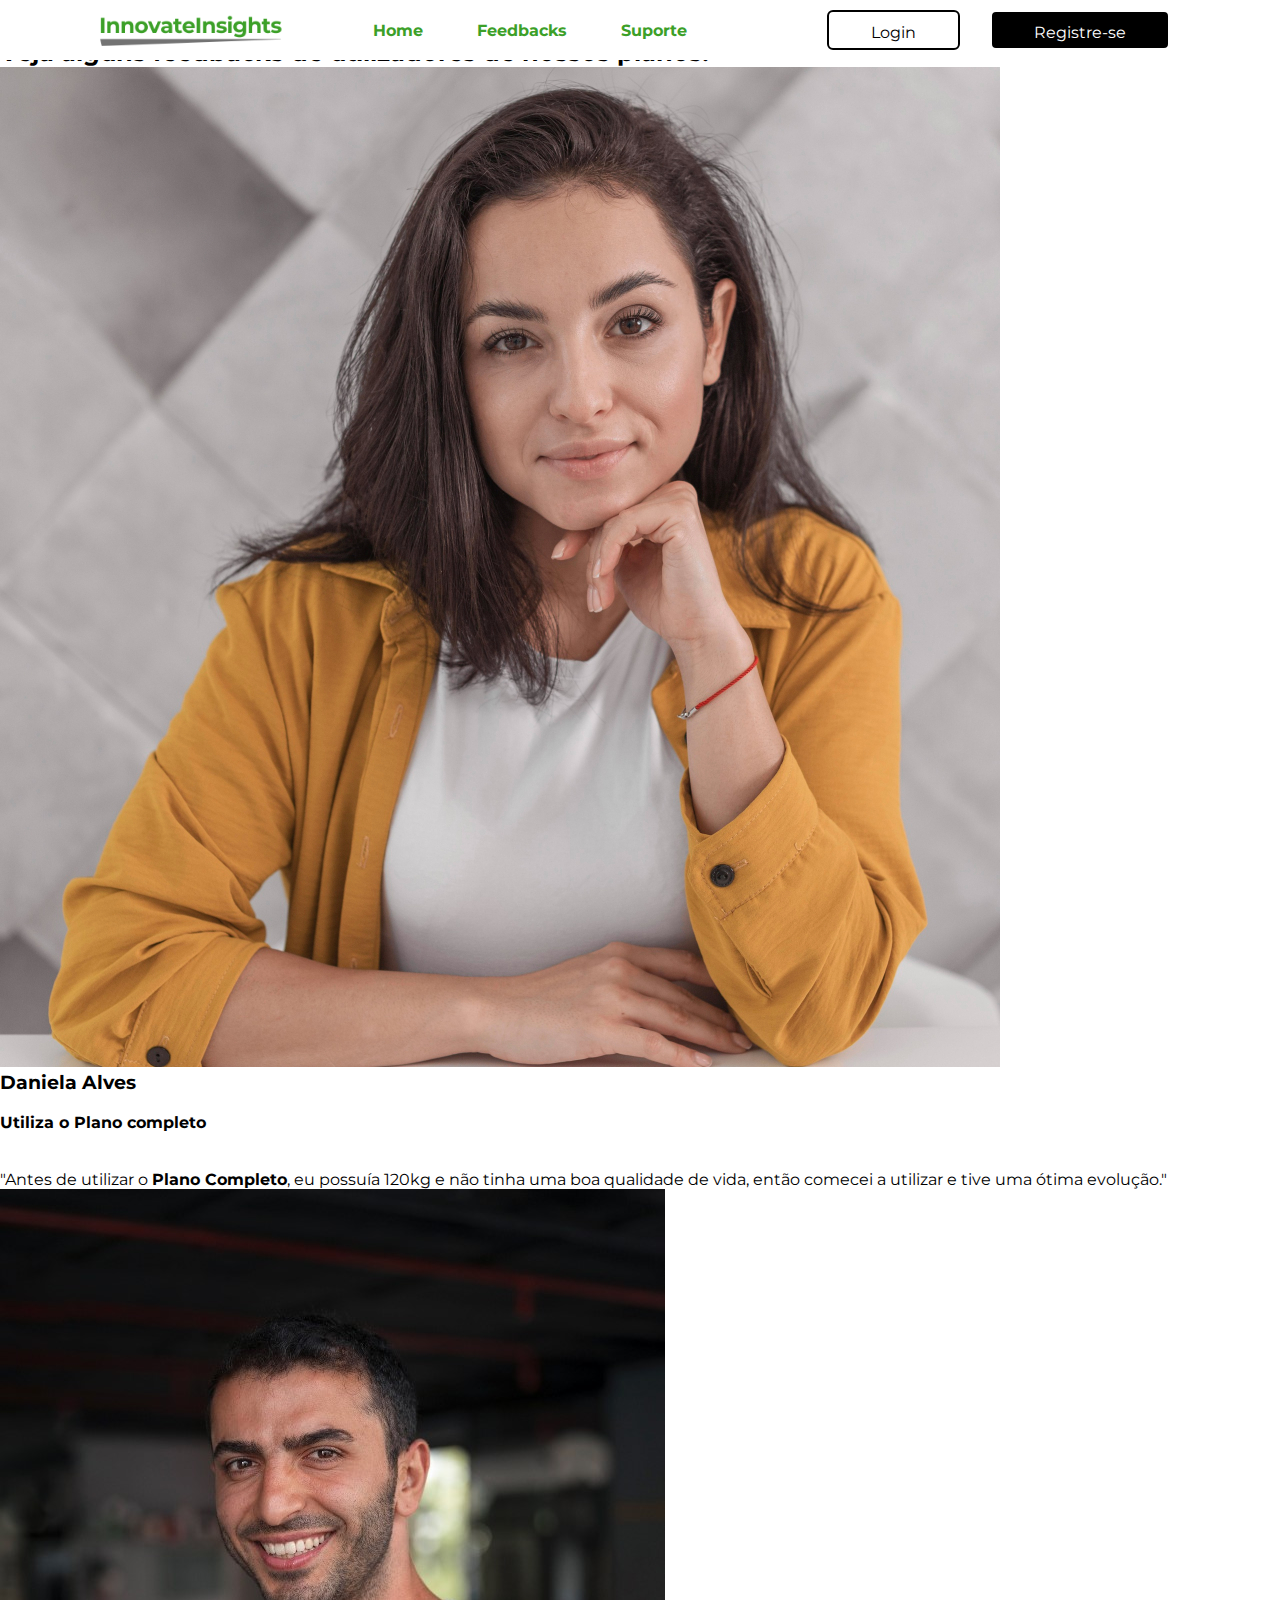
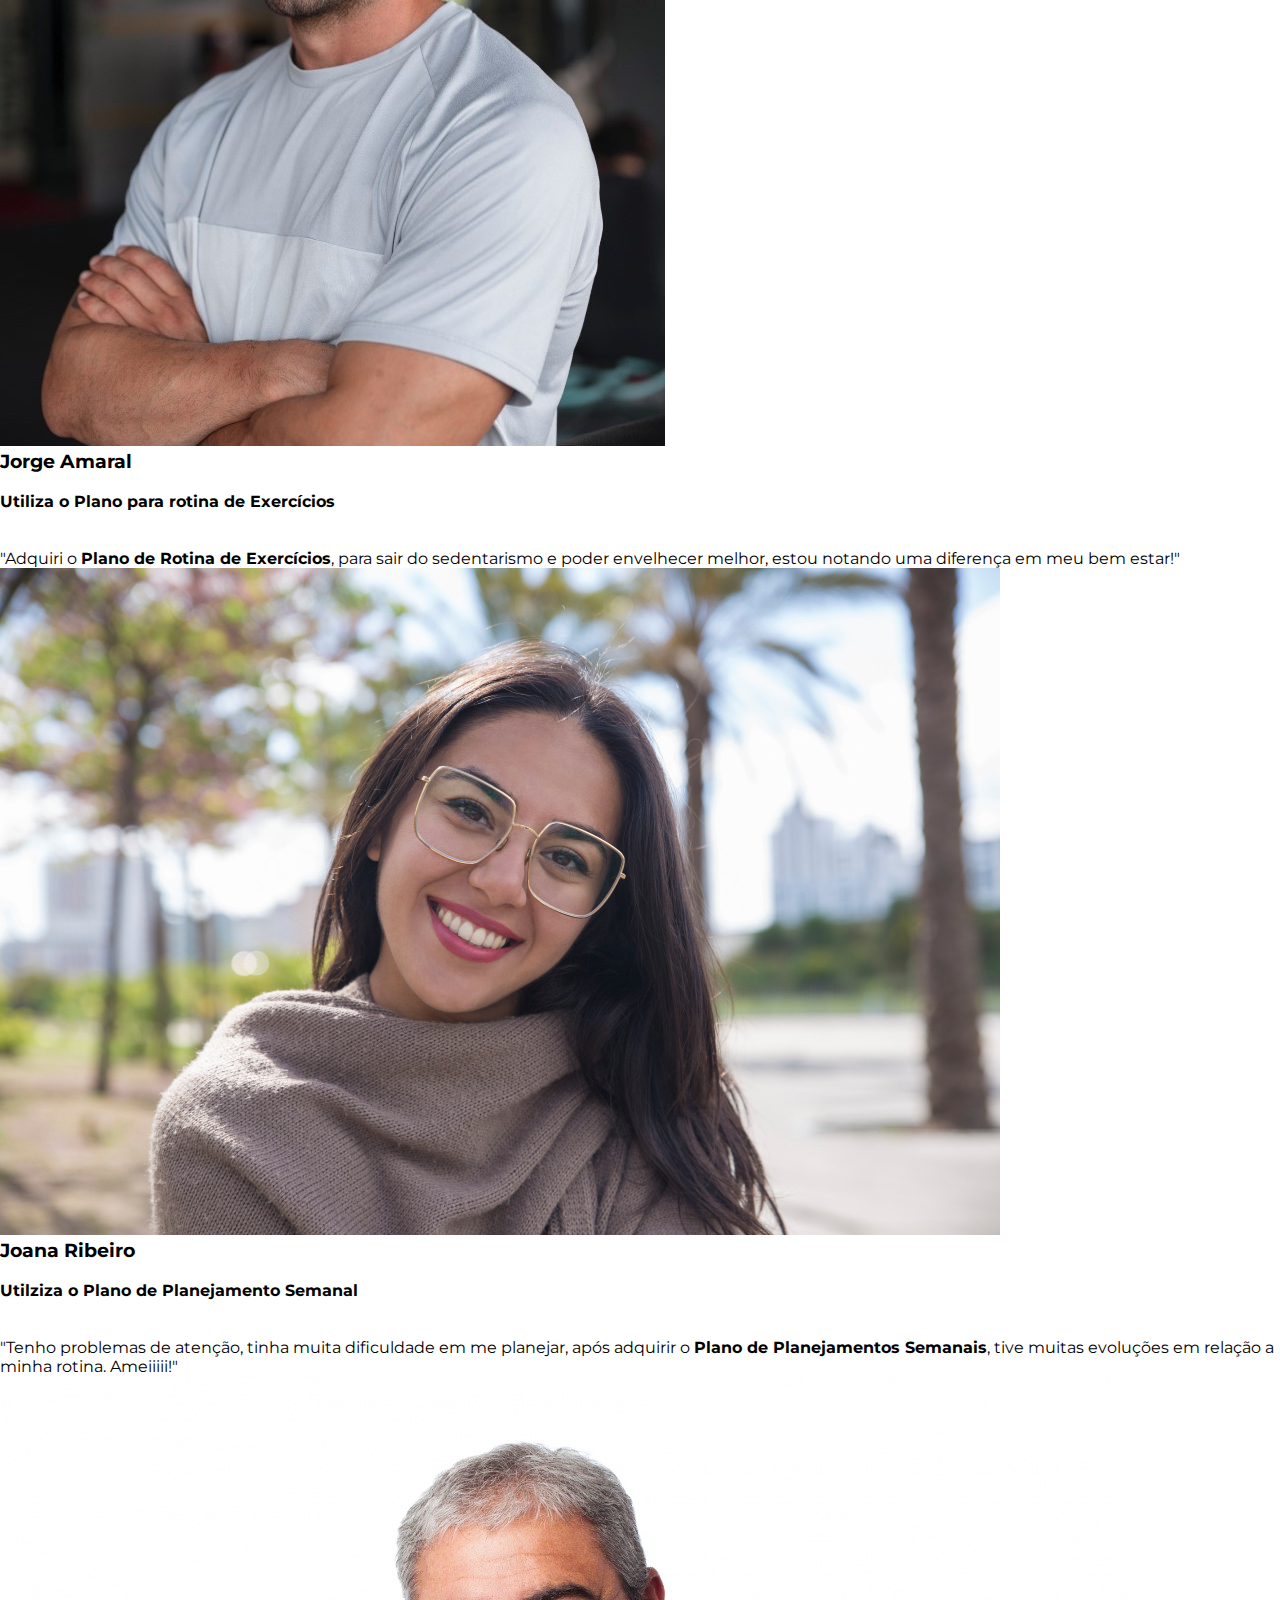
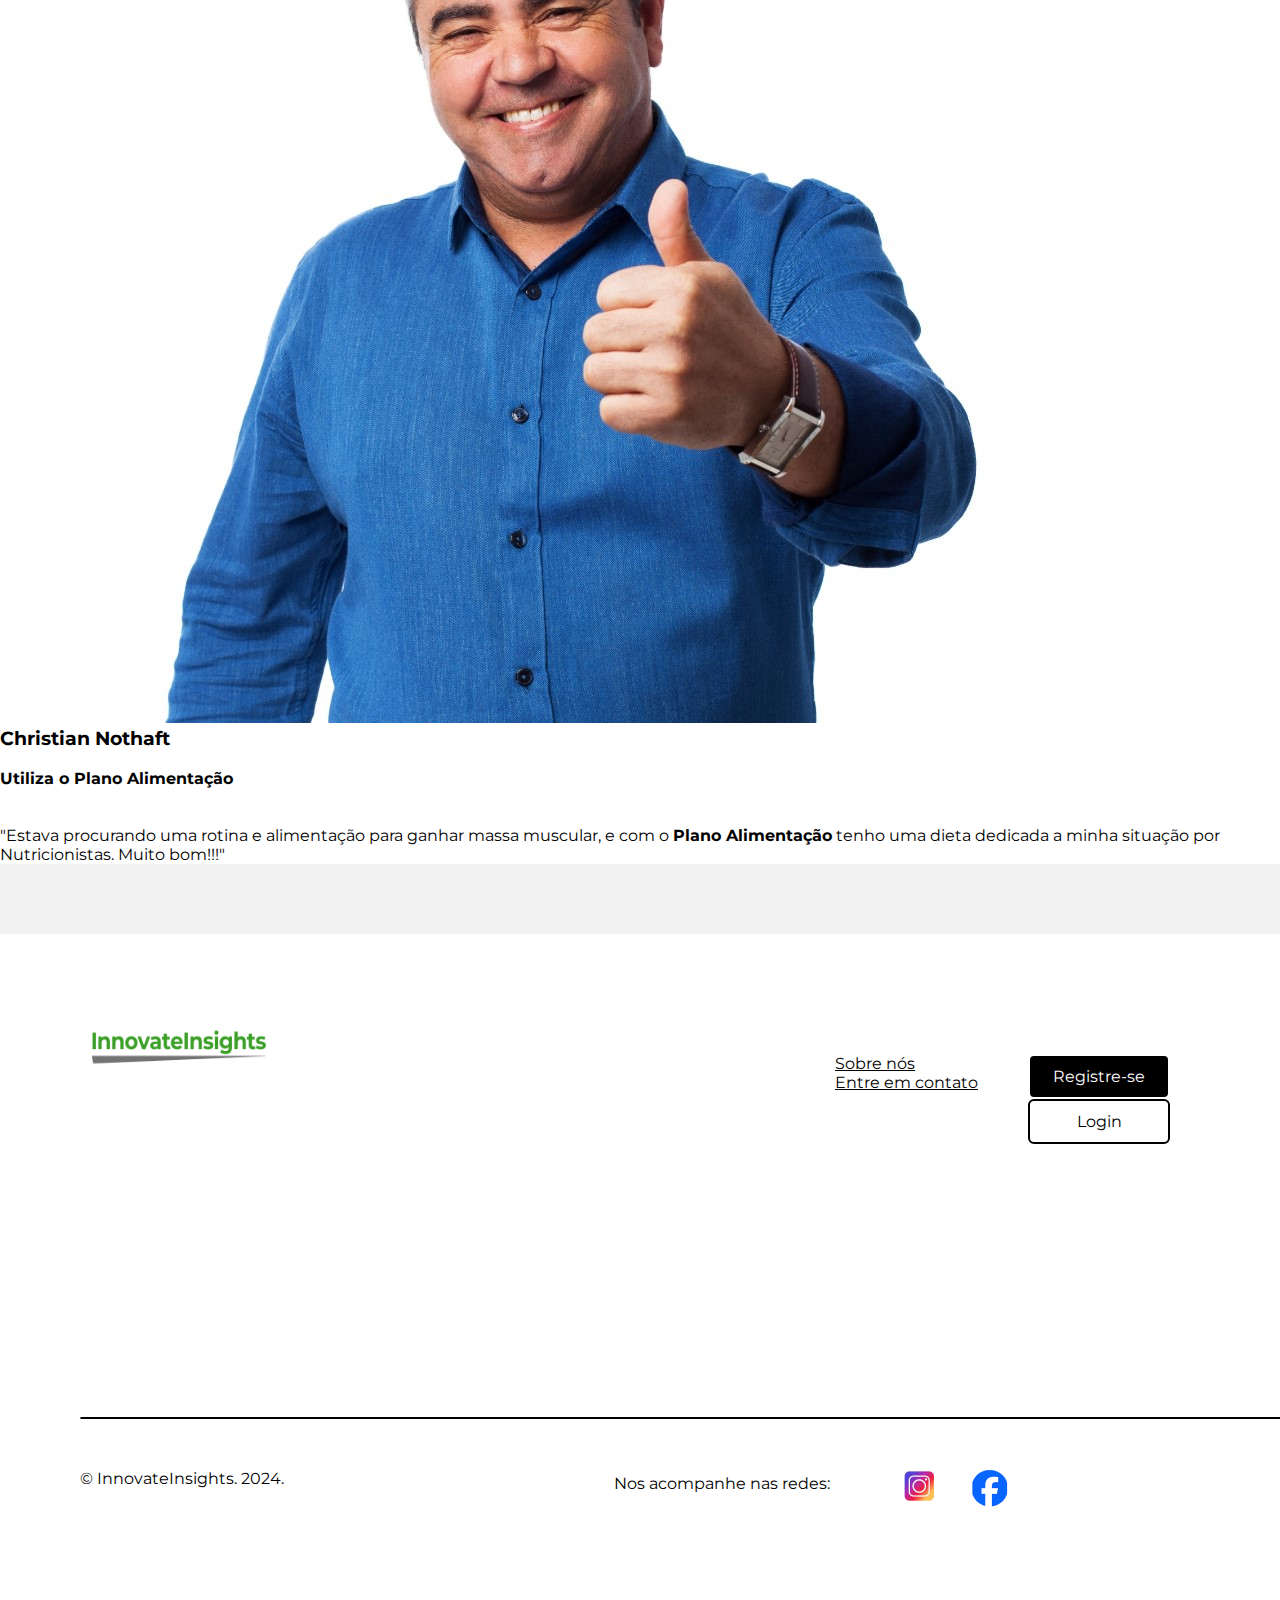
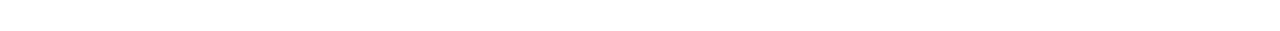
<file: feedbacks/index.html>
<!DOCTYPE html>
<html lang="pt-br">

<body>

  <head>
    <meta charset="UTF-8">
    <title>Innovate Insights</title>
    <link rel="stylesheet" href="../style.css">
    <link rel="preconnect" href="https://fonts.googleapis.com">
    <link rel="preconnect" href="https://fonts.gstatic.com" crossorigin>
    <link href="https://fonts.googleapis.com/css2?family=Montserrat:ital,wght@0,100..900;1,100..900&display=swap"
      rel="stylesheet">
  </head>
  <header id="frame">
    <div class="pre_login">
      <a href="../index.html">
        <img src="../imgs/logoverde.png" class="h_img" />
      </a>
      <div class="bts">
        <a href="../login/index.html" class="btnLogin">Login</a>
        <a href="../signup/index.html" class="btnRegister">Registre-se</a>
      </div>
      <div class="naveg">
        <a class="btns" href="../index.html">Home</a>
        <a class="btns" href="../feedbacks/index.html">Feedbacks</a>
        <a class="btns" href="../suporte/index.html">Suporte</a>
      </div>
    </div>
  </header>

  <main>
    <div id="feedbacksall"><br>
      <br>
      <h2 id="feedbacksTitle">
        Veja alguns feedbacks de utilizadores de nossos planos!
      </h2>

    <div id ="feedbacksBoxes">
      <div id="feebacksbox1" class="feedbackBox">
        <img src="../imgs/daniela.jpg" id="fbbox1img">
        <h3>
          Daniela Alves
        </h3>
        <br>
        <h4>
          Utiliza o Plano completo
        </h4>
        <br>
        <br>
        <p>
          "Antes de utilizar o <b id="btxtplanos">Plano Completo</b>, eu possuía 120kg e não tinha uma boa qualidade de vida, então comecei a
          utilizar e tive uma ótima evolução."
        </p>
      </div>


      <div id="feebacksbox2" class="feedbackBox">
        <img src="../imgs/jorge.jpg" id="fbbox2img">
        <br><h3>
          Jorge Amaral
        </h3>
        <br>
        <h4>Utiliza o Plano para rotina de Exercícios </h4>
        <br>
        <br>
        <p>
          "Adquiri o <b id="btxtplanos">Plano de Rotina de Exercícios</b>, para sair do sedentarismo e
            poder envelhecer melhor, estou notando uma diferença em meu bem estar!"
        </p>
      </div>


      <div id="feebacksbox3" class="feedbackBox">
        <img src="../imgs/joana.jpg" id="fbbox3img">
        <h3>
          Joana Ribeiro
        </h3>
        <br>
        <h4>Utilziza o Plano de Planejamento Semanal</h4>
        <br>
        <br>
        <p>
          "Tenho problemas de atenção, tinha muita dificuldade em me planejar, após adquirir o
          <b id="btxtplanos">Plano de Planejamentos Semanais</b>, tive muitas evoluções em relação a minha rotina. Ameiiiii!"
        </p>
      </div>


      <div id="feebacksbox4" class="feedbackBox">
        <img src="../imgs/christian.jpg" id="fbbox4img">
        <h3>
          Christian Nothaft
        </h3>
        <br>
        <h4>Utiliza o Plano Alimentação</h4>
        <br>
        <br>
        <p>
          "Estava procurando uma rotina e alimentação para ganhar massa muscular, e com o <b id="btxtplanos">Plano Alimentação</b> tenho uma dieta dedicada a minha situação por Nutricionistas. Muito bom!!!"
        </p>
      </div>
    </div>

    </div>
  </main>
  </body>
  <footer>
    <div class="cinza">
      <article></article>
    </div>
    <div id="borda2">
      <img src="../imgs/logoverde.png" class="imgFooter" />
      <div class="btnsRight">
        <a href="../signup/index.html" class="btnRegister1">Registre-se</a>
        <a href="../login/index.html" class="btnLogin1">Login</a>
      </div>
      <div class="rightCont">
        <a href="https://sites.google.com/view/innovateinsights/página-inicial" id="linksobrenos">
          Sobre nós
        </a>
        <a id="linkcontato" href="https://wa.me/+5581997016999">Entre em contato</a>
      </div>
      <div class="border"></div>
      <div class="redes">
        <a href=""><img src="../imgs/ig.png" id="ig" /></a>
        <a href=""><img src="../imgs/fb.png" id="fb" /></a>
      </div>
      <div class="txtRedes">
        <p>Nos acompanhe nas redes:</p>
      </div>
      <p class="copi">&copy; InnovateInsights. 2024.</p>
    </div>
  </footer>
</html>
</file>
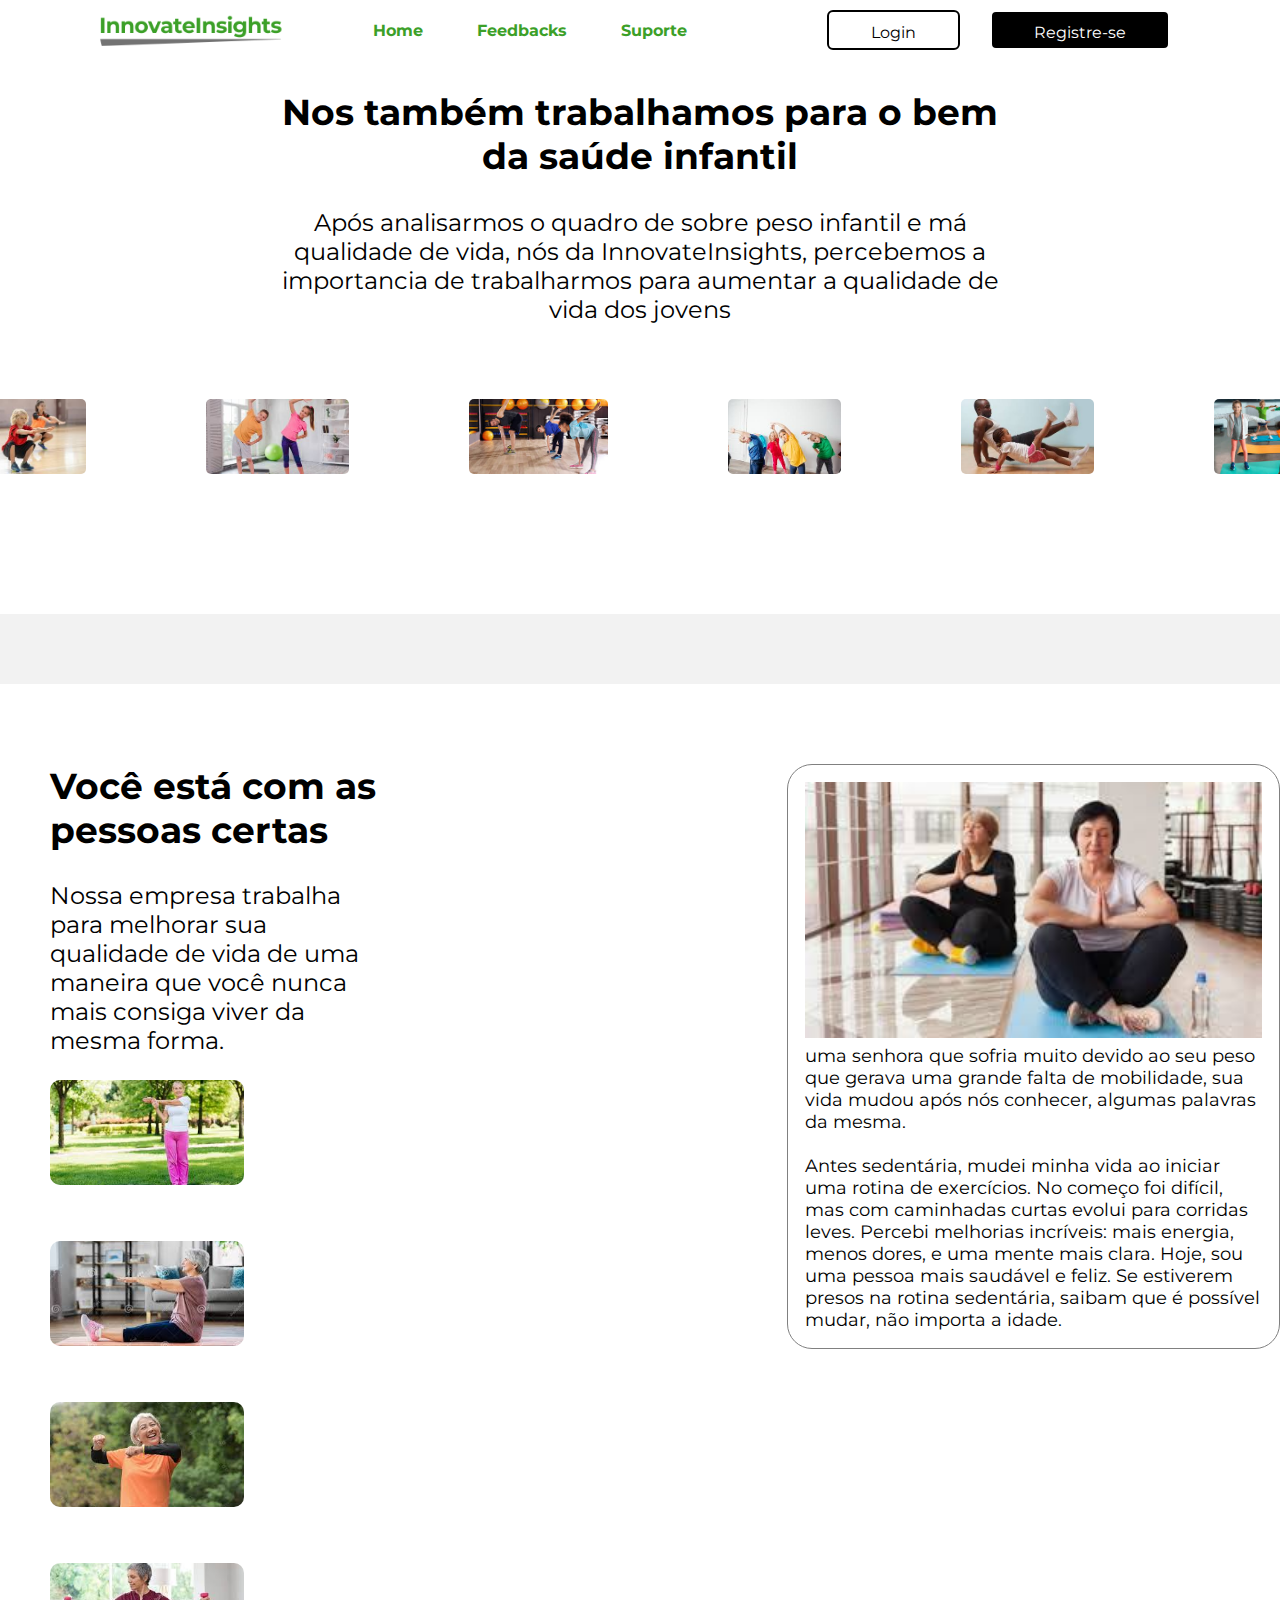
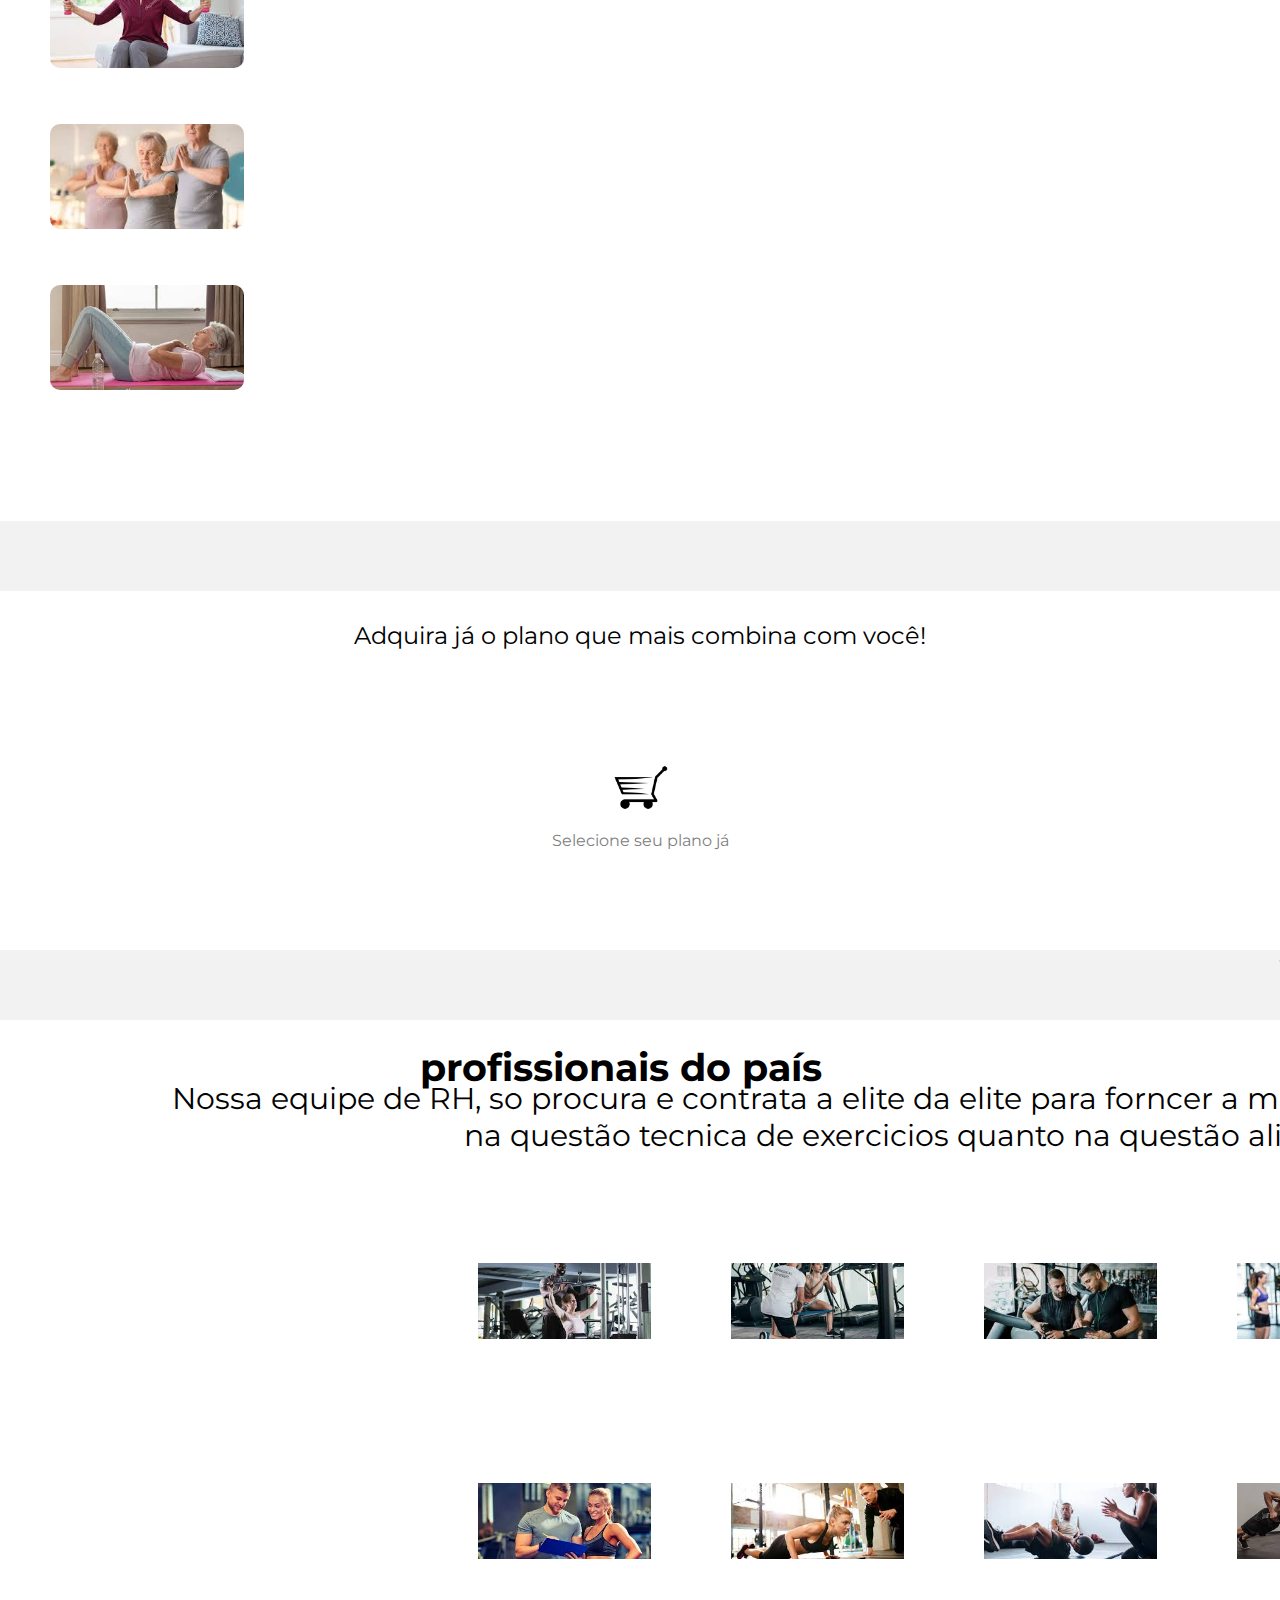
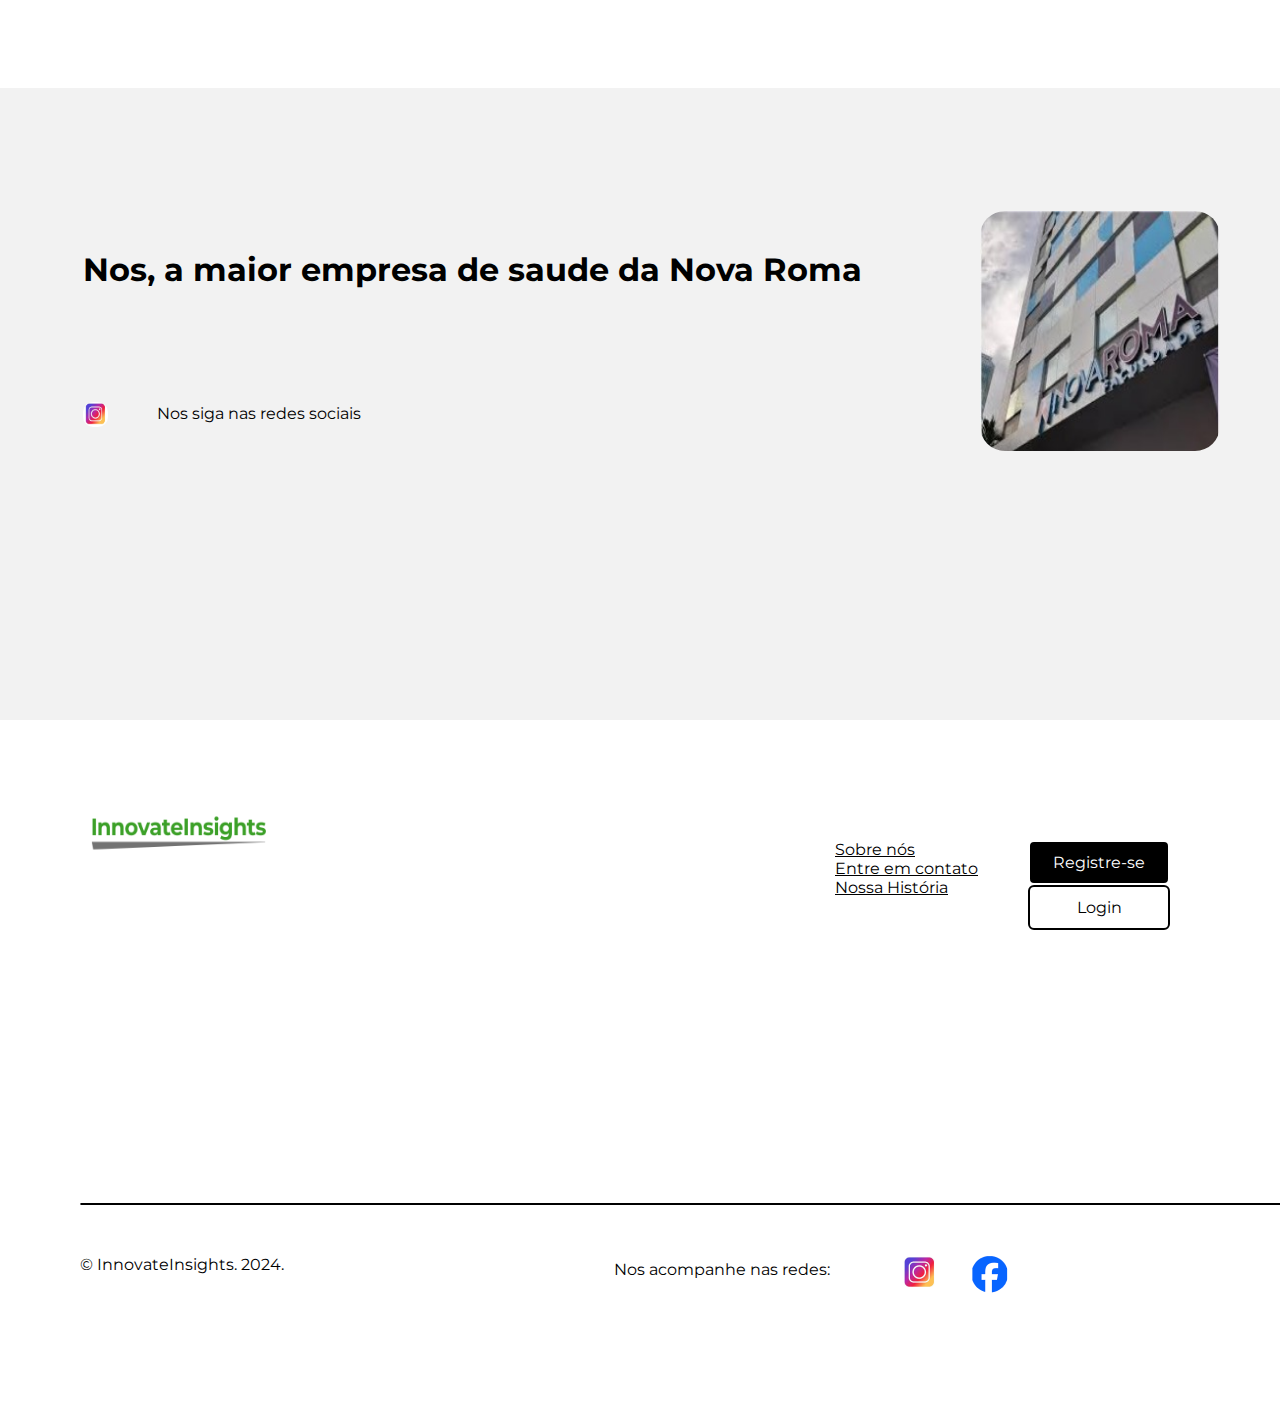
<file: feedbakcs/index.html>
<!DOCTYPE html>
<html lang="pt-br">

<body>

  <head>
    <meta charset="UTF-8">
    <title>Innovate Insights</title>
    <link rel="stylesheet" href="../style.css">
    <link rel="preconnect" href="https://fonts.googleapis.com">
    <link rel="preconnect" href="https://fonts.gstatic.com" crossorigin>
    <link href="https://fonts.googleapis.com/css2?family=Montserrat:ital,wght@0,100..900;1,100..900&display=swap"
      rel="stylesheet">
  </head>
  <header id="frame">
    <div class="pre_login">
      <a href="../index.html">
        <img src="../imgs/logoverde.png" class="h_img" />
      </a>
      <div class="bts">
        <a href="../login/index.html" class="btnLogin">Login</a>
        <a href="../signup/index.html" class="btnRegister">Registre-se</a>
      </div>
      <div class="naveg">
        <a class="btns" href="../index.html">Home</a>
        <a class="btns" href="../testemunhas/index.html">Feedbacks</a>
        <a class="btns" href="../suporte/index.html">Suporte</a>
      </div>
    </div>
  </header>
  <main>
    <div id="cont1Test">
      <div id="textosTest">
        <h2 id="head1Test">Nos também trabalhamos para o bem da saúde infantil</h2>
        <p>Após analisarmos o quadro de sobre peso infantil e má qualidade de vida, nós da InnovateInsights, percebemos
          a
          importancia de trabalharmos para aumentar a qualidade de vida dos jovens</p>
      </div>
      <div id="imgCont">
        <img src="../imgs/agachamento.png" alt="Imagem de um jovem fazendo agachamento" class="imgTest">
        <img src="../imgs/alongamento1.png" alt="Crianças fazendo alongamento" class="imgTest">
        <img src="../imgs/alongamento2.png" alt="Adultos fazendo alongamento" class="imgTest">
        <img src="../imgs/alongamento3.png" alt="Crianças fazendo alongamento" class="imgTest">
        <img src="../imgs/alongamento4.png" alt="Um adulto e uma criança fazendo alongamento" class="imgTest">
        <img src="../imgs/alongamento5.png" alt="Crianças fazendo alongamento" class="imgTest">
      </div>
    </div>

    <div class="cinza">
      <article></article>
    </div>


    <div class="linha-f1">

      <div class="coluna-lateral">
        <h2>Você está com as pessoas certas </h2>
        <br>
        <p class="aj-f2">Nossa empresa trabalha para melhorar
          sua qualidade de vida de uma maneira
          que você nunca mais consiga viver da
          mesma forma.</p>
          

        <img class="img-format" src="../imgs/idosas1.png" alt="idosa fazendo alongamento">
        <img class="img-format" src="../imgs/idosas2.png" alt="idosa fazendo alongamento">
        <img class="img-format" src="../imgs/idosas3.png" alt="idosa fazendo aquecimento">
        <img class="img-format" src="../imgs/idosas4.png" alt="idosa fazendo elevação com alter">
        <img class="img-format" src="../imgs/idosas5.png" alt="idosos fazendo meditação">
        <img class="img-format" src="../imgs/idosas6.png" alt="idosa fazendo abdominal">

      </div>
      <aside class="coluna-lateral2">
        <table class="tabelaCarla">
          <tbody>
            <tr>
              <td>

                <img class="carla-img" src="../imgs/Carla.png" alt="feedback da carla">
              </td>
            </tr>
            <td>
              uma senhora que sofria muito devido ao seu peso que
              gerava uma grande falta de mobilidade, sua vida mudou
              após nós conhecer, algumas palavras da mesma.</p>
              <br>
              <p>Antes sedentária, mudei minha vida ao iniciar uma rotina de
                exercícios. No começo foi difícil, mas com caminhadas
                curtas evolui para corridas leves. Percebi melhorias
                incríveis: mais energia, menos dores, e uma mente mais
                clara. Hoje, sou uma pessoa mais saudável e feliz. Se
                estiverem presos na rotina sedentária, saibam que é
                possível mudar, não importa a idade.
            </td>
            </tr>
          </tbody>
        </table>
      </aside>
    </div>
    </div>
    </div>
    <!--frame 2 fim-->

    <div class="cinza">
      <article></article>
    </div>

    <!--frame 3 -->

    <div class="Test-f3">
      <P>Adquira já o plano que mais combina com você!</P>
      <img id="img-compra" src="../imgs/CARRINHO.jpg">
      <p id="text-f3">Selecione seu plano já</p>
    </div>
    <!--frame 3 fim-->

    <div class="cinza">
      <article></article>
    </div>

    <div id="quartapaginatest">

      <h1>
        <p id="txt1">Você esta na mão dos melhores profissionais do país</p>
      </h1>

      <p id="txt2">Nossa equipe de RH, so procura e contrata a elite da elite para forncer a maior qualidade possivel
        tanto na questão tecnica de exercicios quanto na questão alimenticia</p>

      <div class="fotospag4cima">
        <img src="../imgs/puxada-f4.png" class="fotocima">
        <img src="../imgs/professor.png" class="fotocima">
        <img src="../imgs/conversando.png" class="fotocima">
        <img src="../imgs/maluco-f4.png" class="fotocima">
      </div>
      <div class="fotospag4baixo">
        <img src="../imgs/conversando2-f4.png" class="fotobaixo">
        <img src="../imgs/flexão-f4.png" class="fotobaixo">
        <img src="../imgs/abnominal-f4.png" class="fotobaixo">
        <img src="../imgs/sla-f4.png" class="fotobaixo">
      </div>

    </div>

    <!--nova roma page-->

    <div id="novaromapage">
      <div id="textodirenr">
        <h1>
          <p id="textleft">Nos, a maior empresa de saude da Nova Roma</p>
        </h1>
      </div>

      <div id="instaetxtnr">

        <img src="../imgs/ig.png" id="instanr">
        <div id="txtnr">
          <p>Nos siga nas redes sociais</p>
        </div>
      </div>
      <img src="../imgs/novaroma.jpeg" id="fotonovaroma">
    </div>

  </main>
  <!--FOOTER-->

  <footer>
    <div class="cinza">
      <article></article>
    </div>
    <div id="borda2">
      <img src="../imgs/logoverde.png" class="imgFooter" />
      <div class="btnsRight">
        <a href="../signup/index.html" class="btnRegister1">Registre-se</a>
        <a href="../login/index.html" class="btnLogin1">Login</a>
      </div>
      <div class="rightCont">
        <a href="https://sites.google.com/view/innovateinsights/página-inicial" id="linksobrenos"> Sobre nós </a>
        <a href="" id="linkcontato" href="https://wa.me/+5581997016999"> Entre em contato </a>
        <a href="" id="linkhistoria"> Nossa História </a>
      </div>
      <div class="border"></div>
      <div class="redes">
        <a href=""><img src="../imgs/ig.png" id="ig"></a>
        <a href=""><img src="../imgs/fb.png" id="fb"></a>
      </div>
      <div class="txtRedes">
        <p>Nos acompanhe nas redes:</p>
      </div>
      <p class="copi">&copy; InnovateInsights. 2024.</p>
    </div>
  </footer>
</body>

</html>
</file>
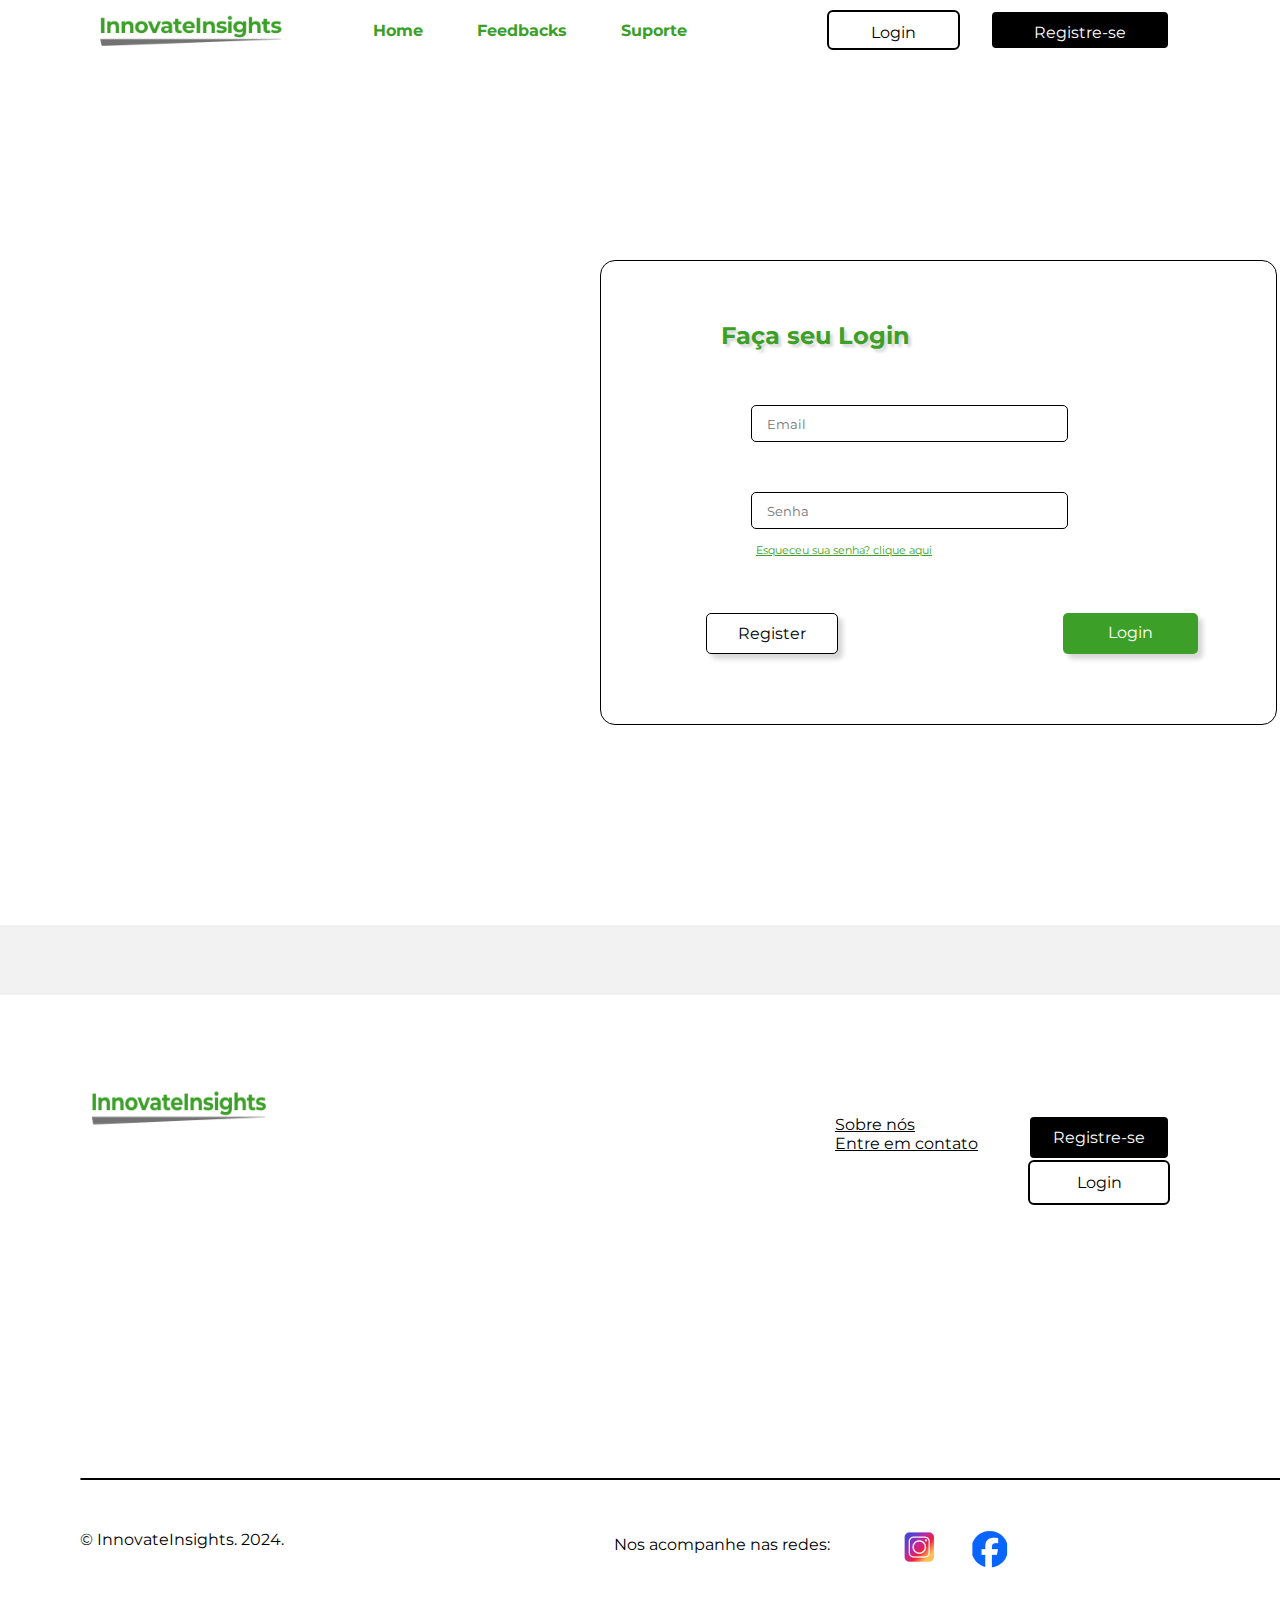
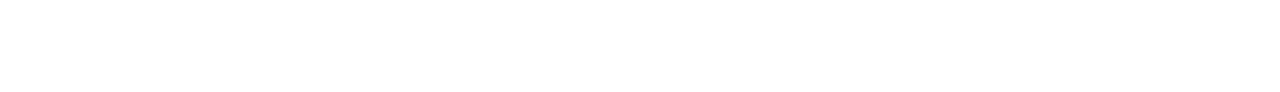
<file: login/index.html>
<!DOCTYPE html>
<html lang="pt-br">
  <body>
    <head>
      <meta charset="UTF-8" />
      <title>Login</title>
      <link rel="stylesheet" href="../style.css" />
      <link rel="preconnect" href="https://fonts.googleapis.com" />
      <link rel="preconnect" href="https://fonts.gstatic.com" crossorigin />
      <link
        href="https://fonts.googleapis.com/css2?family=Montserrat:ital,wght@0,100..900;1,100..900&display=swap"
        rel="stylesheet"
      />
    </head>
    <header>
      <div class="pre_login">
        <a href="../index.html">
            <img src="../imgs/logoverde.png" class="h_img"/>
        </a>
        <div class="bts">
          <a href="../login/index.html" class="btnLogin">Login</a>
          <a href="../signup/index.html" class="btnRegister">Registre-se</a>
        </div>
        <div class="naveg">
          <a class="btns" href="../index.html">Home</a>
          <a class="btns" href="../feedbacks/index.html">Feedbacks</a>
          <a class="btns" href="">Suporte</a>
        </div>
      </div>
    </header>
    <main>
      <div id="loginCont">
        <h2 id="loginHead">Faça seu Login</h2>
        <form action="" id="loginForm">
          <input type="email" class="forms" id="email" placeholder="Email" />
          <input type="password" class="forms" id="senha" placeholder="Senha" />
        </form>
        <a href="" id="psdMiss">Esqueceu sua senha? clique aqui</a>
        <div id="loginBtns">
          <a class="botao" id="registerBtn" href="../signup/index.html">Register</a>
          <a class="botao" id="loginBtn" href="../profile/index.html">Login</a>
        </div>
      </div>
    </main>
    <footer>
      <div class="cinza">
        <article></article>
      </div>
      <div id="borda2">
        <img src="../imgs/logoverde.png" class="imgFooter" />
        <div class="btnsRight">
          <a href="../signup/index.html" class="btnRegister1">Registre-se</a>
          <a href="../login/index.html" class="btnLogin1">Login</a>
        </div>
        <div class="rightCont">
          <a
            href="https://sites.google.com/view/innovateinsights/página-inicial"
            id="linksobrenos"
          >
            Sobre nós
          </a>
          <a id="linkcontato" href="https://wa.me/+5581997016999">Entre em contato</a>
        </div>
        <div class="border"></div>
        <div class="redes">
          <a href=""><img src="../imgs/ig.png" id="ig" /></a>
          <a href=""><img src="../imgs/fb.png" id="fb" /></a>
        </div>
        <div class="txtRedes">
          <p>Nos acompanhe nas redes:</p>
        </div>
        <p class="copi">&copy; InnovateInsights. 2024.</p>
      </div>
    </footer>
  </body>
</html>
</file>
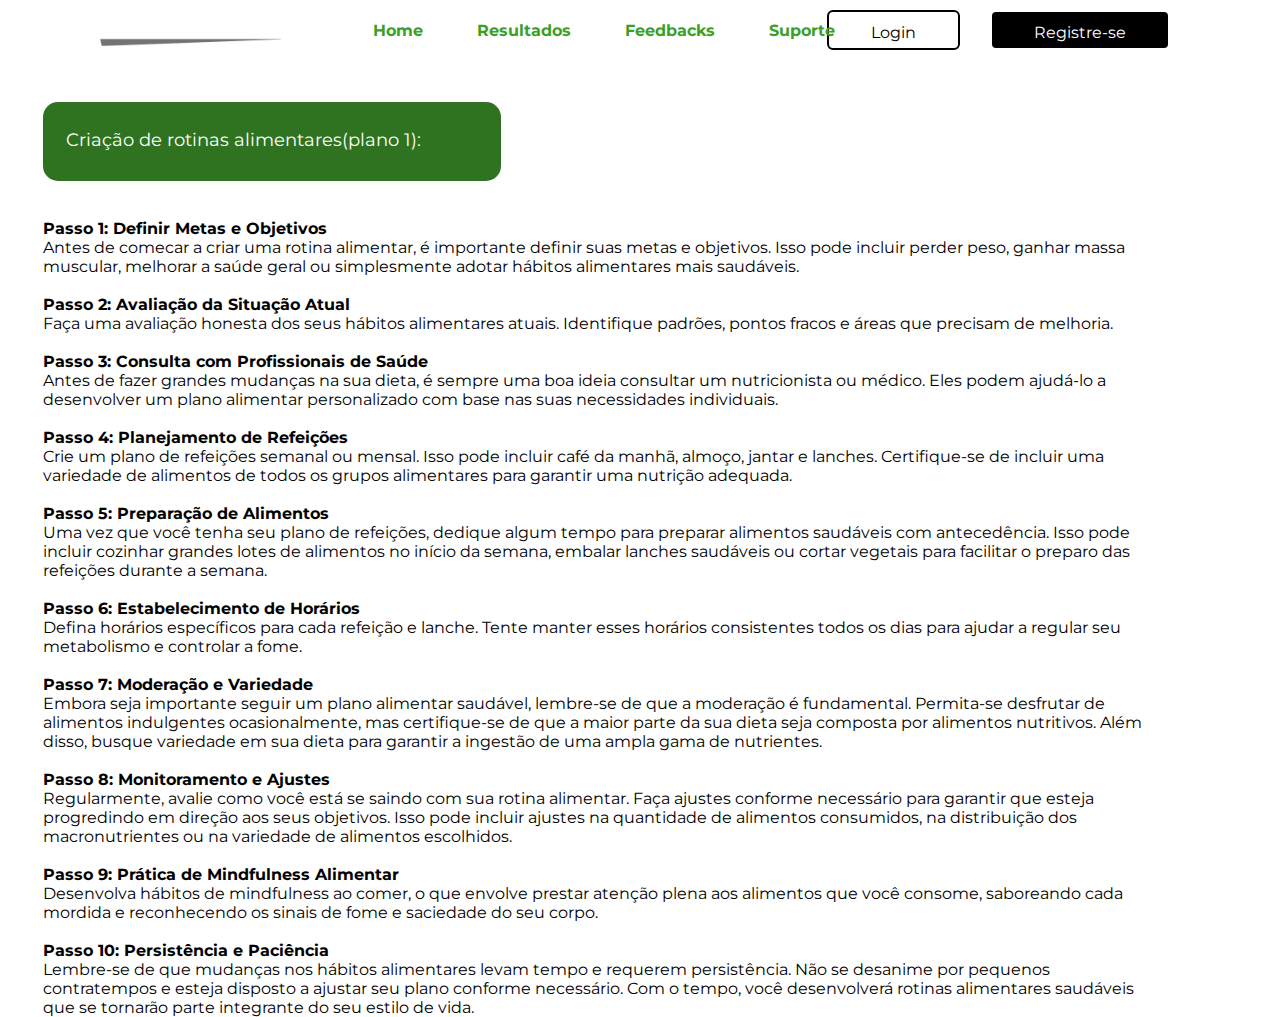
<file: plano1/index.html>
<!DOCTYPE html>
<html lang="pt-br">
  <head>
    <meta charset="UTF-8" />
    <meta name="viewport" content="width=device-width, initial-scale=1.0" />
    <link rel="stylesheet" href="../style.css" />
    <link rel="preconnect" href="https://fonts.googleapis.com" />
    <link rel="preconnect" href="https://fonts.gstatic.com/" crossorigin />
    <link
      href="https://fonts.googleapis.com/css2?family=Montserrat:ital,wght@0,100..900;1,100..900&display=swap"
      rel="stylesheet"
    />
    <title>Plano 1</title>
  </head>

  <body>
    <header>
      <div class="pre_login">
        <a href="../index.html">
          <img src="../imgs/logocinza.png" class="h_img"/>
        </a>
        <div class="bts">
          <a href="../login/index.html" class="btnLogin">Login</a>
          <a href="../signup/index.html" class="btnRegister">Registre-se</a>
        </div>
        <div class="naveg">
          <a class="btns" href="../index.html">Home</a>
          <a class="btns" href="../resultados/index.html">Resultados</a>
          <a class="btns" href="../testemunhas/index.html">Feedbacks</a>
          <a class="btns" href="">Suporte</a>
        </div>
      </div>
    </header>
    <div class="mayn">
      <main>
        <div class="planos">
          <p id="plano1">Criação de rotinas alimentares(plano 1):</p>
        </div>
        <div class="textoplano">
          <article>
            <br />
            <br />
            <section>
              <p><strong>Passo 1: Definir Metas e Objetivos</strong></p>
              <p>
                Antes de comecar a criar uma rotina alimentar, é importante
                definir suas metas e objetivos. Isso pode incluir perder peso,
                ganhar massa muscular, melhorar a saúde geral ou simplesmente
                adotar hábitos alimentares mais saudáveis.
              </p>
            </section>
            <br />
            <section>
              <p><strong>Passo 2: Avaliação da Situação Atual</strong></p>
              <p>
                Faça uma avaliação honesta dos seus hábitos alimentares atuais.
                Identifique padrões, pontos fracos e áreas que precisam de
                melhoria.
              </p>
            </section>
            <br />
            <section>
              <p>
                <strong>Passo 3: Consulta com Profissionais de Saúde</strong>
              </p>
              <p>
                Antes de fazer grandes mudanças na sua dieta, é sempre uma boa
                ideia consultar um nutricionista ou médico. Eles podem ajudá-lo
                a desenvolver um plano alimentar personalizado com base nas suas
                necessidades individuais.
              </p>
            </section>
            <br />
            <section>
              <p><strong>Passo 4: Planejamento de Refeições</strong></p>
              <p>
                Crie um plano de refeições semanal ou mensal. Isso pode incluir
                café da manhã, almoço, jantar e lanches. Certifique-se de
                incluir uma variedade de alimentos de todos os grupos
                alimentares para garantir uma nutrição adequada.
              </p>
            </section>
            <br />
            <section>
              <p><strong>Passo 5: Preparação de Alimentos</strong></p>
              <p>
                Uma vez que você tenha seu plano de refeições, dedique algum
                tempo para preparar alimentos saudáveis com antecedência. Isso
                pode incluir cozinhar grandes lotes de alimentos no início da
                semana, embalar lanches saudáveis ou cortar vegetais para
                facilitar o preparo das refeições durante a semana.
              </p>
            </section>
            <br />
            <section>
              <p><strong>Passo 6: Estabelecimento de Horários</strong></p>
              <p>
                Defina horários específicos para cada refeição e lanche. Tente
                manter esses horários consistentes todos os dias para ajudar a
                regular seu metabolismo e controlar a fome.
              </p>
            </section>
            <br />
            <section>
              <p><strong>Passo 7: Moderação e Variedade</strong></p>
              <p>
                Embora seja importante seguir um plano alimentar saudável,
                lembre-se de que a moderação é fundamental. Permita-se desfrutar
                de alimentos indulgentes ocasionalmente, mas certifique-se de
                que a maior parte da sua dieta seja composta por alimentos
                nutritivos. Além disso, busque variedade em sua dieta para
                garantir a ingestão de uma ampla gama de nutrientes.
              </p>
            </section>
            <br />
            <section>
              <p><strong>Passo 8: Monitoramento e Ajustes</strong></p>
              <p>
                Regularmente, avalie como você está se saindo com sua rotina
                alimentar. Faça ajustes conforme necessário para garantir que
                esteja progredindo em direção aos seus objetivos. Isso pode
                incluir ajustes na quantidade de alimentos consumidos, na
                distribuição dos macronutrientes ou na variedade de alimentos
                escolhidos.
              </p>
            </section>
            <br />
            <section>
              <p><strong>Passo 9: Prática de Mindfulness Alimentar</strong></p>
              <p>
                Desenvolva hábitos de mindfulness ao comer, o que envolve
                prestar atenção plena aos alimentos que você consome, saboreando
                cada mordida e reconhecendo os sinais de fome e saciedade do seu
                corpo.
              </p>
            </section>
            <br />
            <section>
              <p><strong>Passo 10: Persistência e Paciência</strong></p>
              <p>
                Lembre-se de que mudanças nos hábitos alimentares levam tempo e
                requerem persistência. Não se desanime por pequenos contratempos
                e esteja disposto a ajustar seu plano conforme necessário. Com o
                tempo, você desenvolverá rotinas alimentares saudáveis que se
                tornarão parte integrante do seu estilo de vida.
              </p>
            </section>
          </article>
        </div>
      </main>
    </div>
  </body>
</html>
</file>
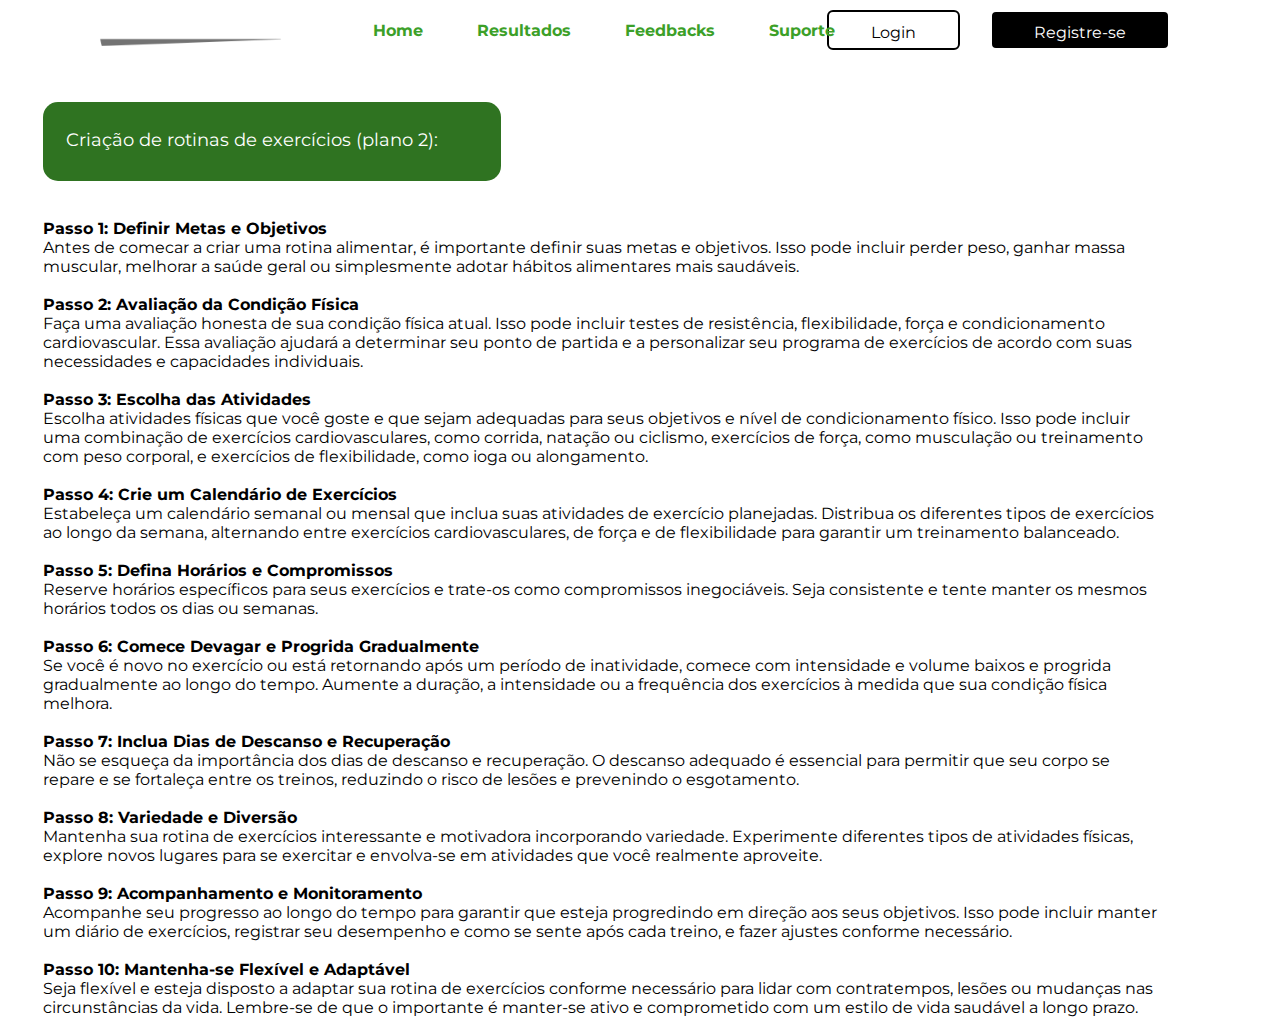
<file: plano2/index.html>
<!DOCTYPE html>
<html lang="pt-br">
  <head>
    <meta charset="UTF-8" />
    <meta name="viewport" content="width=device-width, initial-scale=1.0" />
    <link rel="stylesheet" href="../style.css" />
    <link rel="preconnect" href="https://fonts.googleapis.com" />
    <link rel="preconnect" href="https://fonts.gstatic.com/" crossorigin />
    <link
      href="https://fonts.googleapis.com/css2?family=Montserrat:ital,wght@0,100..900;1,100..900&display=swap"
      rel="stylesheet"
    />
    <title>Plano 2</title>
  </head>

  <body>
    <header>
      <div class="pre_login">
        <a href="../index.html">
          <img src="../imgs/logocinza.png" class="h_img" />
        </a>
        <div class="bts">
            <a href="../login/index.html" class="btnLogin">Login</a>
            <a href="../signup/index.html" class="btnRegister">Registre-se</a>
        </div>
        <div class="naveg">
          <a class="btns" href="../index.html">Home</a>
          <a class="btns" href="../resultados/index.html">Resultados</a>
          <a class="btns" href="../testemunhas/index.html">Feedbacks</a>
          <a class="btns" href="">Suporte</a>
        </div>
      </div>
    </header>

    <div class="mayn">
      <main>
        <div class="planos">
          <p id="plano1">Criação de rotinas de exercícios (plano 2):</p>
        </div>
        <div class="textoplano">
          <article>
            <br />
            <br />
            <section>
              <p><strong>Passo 1: Definir Metas e Objetivos</strong></p>
              <p>
                Antes de comecar a criar uma rotina alimentar, é importante
                definir suas metas e objetivos. Isso pode incluir perder peso,
                ganhar massa muscular, melhorar a saúde geral ou simplesmente
                adotar hábitos alimentares mais saudáveis.
              </p>
            </section>
            <br />
            <section>
              <p><strong>Passo 2: Avaliação da Condição Física</strong></p>
              <p>
                Faça uma avaliação honesta de sua condição física atual. Isso
                pode incluir testes de resistência, flexibilidade, força e
                condicionamento cardiovascular. Essa avaliação ajudará a
                determinar seu ponto de partida e a personalizar seu programa de
                exercícios de acordo com suas necessidades e capacidades
                individuais.
              </p>
            </section>
            <br />
            <section>
              <p><strong>Passo 3: Escolha das Atividades</strong></p>
              <p>
                Escolha atividades físicas que você goste e que sejam adequadas
                para seus objetivos e nível de condicionamento físico. Isso pode
                incluir uma combinação de exercícios cardiovasculares, como
                corrida, natação ou ciclismo, exercícios de força, como
                musculação ou treinamento com peso corporal, e exercícios de
                flexibilidade, como ioga ou alongamento.
              </p>
            </section>
            <br />
            <section>
              <p><strong>Passo 4: Crie um Calendário de Exercícios</strong></p>
              <p>
                Estabeleça um calendário semanal ou mensal que inclua suas
                atividades de exercício planejadas. Distribua os diferentes
                tipos de exercícios ao longo da semana, alternando entre
                exercícios cardiovasculares, de força e de flexibilidade para
                garantir um treinamento balanceado.
              </p>
            </section>
            <br />
            <section>
              <p><strong>Passo 5: Defina Horários e Compromissos</strong></p>
              <p>
                Reserve horários específicos para seus exercícios e trate-os
                como compromissos inegociáveis. Seja consistente e tente manter
                os mesmos horários todos os dias ou semanas.
              </p>
            </section>
            <br />
            <section>
              <p>
                <strong>Passo 6: Comece Devagar e Progrida Gradualmente</strong>
              </p>
              <p>
                Se você é novo no exercício ou está retornando após um período
                de inatividade, comece com intensidade e volume baixos e
                progrida gradualmente ao longo do tempo. Aumente a duração, a
                intensidade ou a frequência dos exercícios à medida que sua
                condição física melhora.
              </p>
            </section>
            <br />
            <section>
              <p>
                <strong>Passo 7: Inclua Dias de Descanso e Recuperação</strong>
              </p>
              <p>
                Não se esqueça da importância dos dias de descanso e
                recuperação. O descanso adequado é essencial para permitir que
                seu corpo se repare e se fortaleça entre os treinos, reduzindo o
                risco de lesões e prevenindo o esgotamento.
              </p>
            </section>
            <br />
            <section>
              <p><strong>Passo 8: Variedade e Diversão</strong></p>
              <p>
                Mantenha sua rotina de exercícios interessante e motivadora
                incorporando variedade. Experimente diferentes tipos de
                atividades físicas, explore novos lugares para se exercitar e
                envolva-se em atividades que você realmente aproveite.
              </p>
            </section>
            <br />
            <section>
              <p><strong>Passo 9: Acompanhamento e Monitoramento</strong></p>
              <p>
                Acompanhe seu progresso ao longo do tempo para garantir que
                esteja progredindo em direção aos seus objetivos. Isso pode
                incluir manter um diário de exercícios, registrar seu desempenho
                e como se sente após cada treino, e fazer ajustes conforme
                necessário.
              </p>
            </section>
            <br />
            <section>
              <p><strong>Passo 10: Mantenha-se Flexível e Adaptável</strong></p>
              <p>
                Seja flexível e esteja disposto a adaptar sua rotina de
                exercícios conforme necessário para lidar com contratempos,
                lesões ou mudanças nas circunstâncias da vida. Lembre-se de que
                o importante é manter-se ativo e comprometido com um estilo de
                vida saudável a longo prazo.
              </p>
            </section>
          </article>
        </div>
      </main>
    </div>
  </body>
</html>
</file>
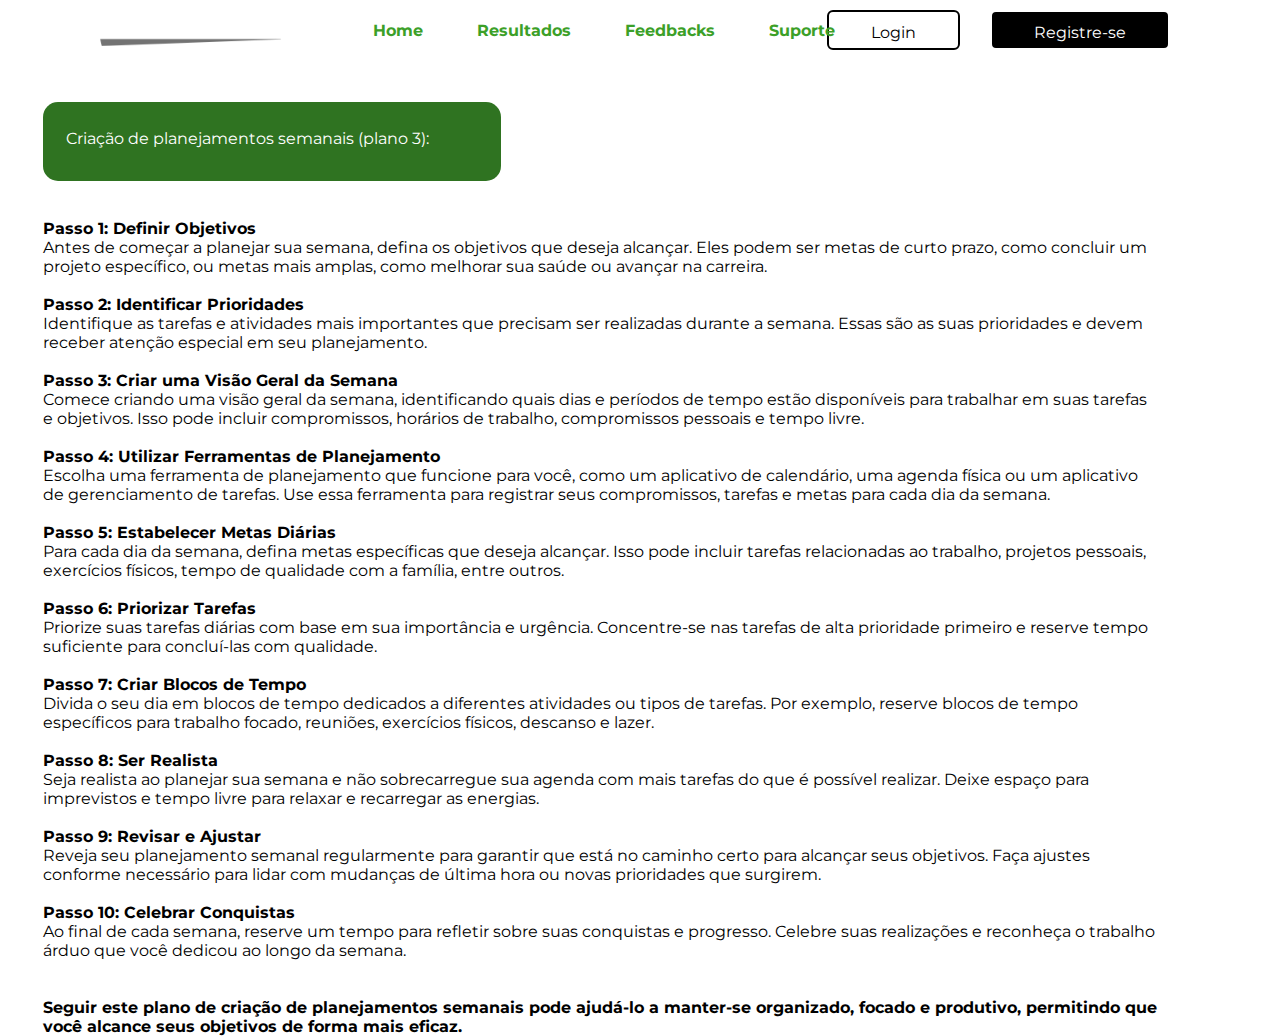
<file: plano3/index.html>
<!DOCTYPE html>
<html lang="pt-br">

<head>
    <meta charset="UTF-8">
    <meta name="viewport" content="width=device-width, initial-scale=1.0">
    <link rel="stylesheet" href="../style.css">
    <link rel="preconnect" href="https://fonts.googleapis.com">
    <link rel="preconnect" href="https://fonts.gstatic.com/" crossorigin>
    <link href="https://fonts.googleapis.com/css2?family=Montserrat:ital,wght@0,100..900;1,100..900&display=swap"
        rel="stylesheet">
    <title>Plano 3</title>
</head>

<body>
    <header>
        <div class="pre_login">
            <a href="../index.html">
                <img src="../imgs/logocinza.png" class="h_img" />
            </a>
            <div class="bts">
              <a href="../login/index.html" class="btnLogin">Login</a>
              <a href="../signup/index.html" class="btnRegister">Registre-se</a>
          </div>
          <div class="naveg">
            <a class="btns" href="../index.html">Home</a>
            <a class="btns" href="../resultados/index.html">Resultados</a>
            <a class="btns" href="../testemunhas/index.html">Feedbacks</a>
            <a class="btns" href="">Suporte</a>
          </div>
        </div>
      </header>
    <div class="mayn">
      <main>
        <div class="planos">
            <p id="plano3">Criação de planejamentos semanais (plano 3):</p>
        </div>
        <div class="textoplano">
            <article>
                <br>
                <br>
                <section>
                    <p><strong>Passo 1: Definir Objetivos</strong></p>
                    <p>Antes de começar a planejar sua semana, defina os objetivos que deseja alcançar. Eles podem ser
                        metas de curto prazo, como concluir um projeto específico, ou metas mais amplas, como melhorar
                        sua saúde ou avançar na carreira.</p>
                </section>
                <br>
                <section>
                    <p><strong>Passo 2: Identificar Prioridades</strong></p>
                    <p>Identifique as tarefas e atividades mais importantes que precisam ser realizadas durante a
                        semana. Essas são as suas prioridades e devem receber atenção especial em seu planejamento.</p>
                </section>
                <br>
                <section>
                    <p><strong>Passo 3: Criar uma Visão Geral da Semana</strong></p>
                    <p>Comece criando uma visão geral da semana, identificando quais dias e períodos de tempo estão
                        disponíveis para trabalhar em suas tarefas e objetivos. Isso pode incluir compromissos, horários
                        de trabalho, compromissos pessoais e tempo livre.</p>
                </section>
                <br>
                <section>
                    <p><strong>Passo 4: Utilizar Ferramentas de Planejamento</strong></p>
                    <p>Escolha uma ferramenta de planejamento que funcione para você, como um aplicativo de calendário,
                        uma agenda física ou um aplicativo de gerenciamento de tarefas. Use essa ferramenta para
                        registrar seus compromissos, tarefas e metas para cada dia da semana.</p>
                </section>
                <br>
                <section>
                    <p><strong>Passo 5: Estabelecer Metas Diárias</strong></p>
                    <p>Para cada dia da semana, defina metas específicas que deseja alcançar. Isso pode incluir tarefas
                        relacionadas ao trabalho, projetos pessoais, exercícios físicos, tempo de qualidade com a
                        família, entre outros.</p>
                </section>
                <br>
                <section>
                    <p><strong>Passo 6: Priorizar Tarefas</strong></p>
                    <p>Priorize suas tarefas diárias com base em sua importância e urgência. Concentre-se nas tarefas de
                        alta prioridade primeiro e reserve tempo suficiente para concluí-las com qualidade.</p>
                </section>
                <br>
                <section>
                    <p><strong>Passo 7: Criar Blocos de Tempo</strong></p>
                    <p>Divida o seu dia em blocos de tempo dedicados a diferentes atividades ou tipos de tarefas. Por
                        exemplo, reserve blocos de tempo específicos para trabalho focado, reuniões, exercícios físicos,
                        descanso e lazer.</p>
                </section>
                <br>
                <section>
                    <p><strong>Passo 8: Ser Realista</strong></p>
                    <p>Seja realista ao planejar sua semana e não sobrecarregue sua agenda com mais tarefas do que é
                        possível realizar. Deixe espaço para imprevistos e tempo livre para relaxar e recarregar as
                        energias.</p>
                </section>
                <br>
                <section>
                    <p><strong>Passo 9: Revisar e Ajustar</strong></p>
                    <p>Reveja seu planejamento semanal regularmente para garantir que está no caminho certo para
                        alcançar seus objetivos. Faça ajustes conforme necessário para lidar com mudanças de última hora
                        ou novas prioridades que surgirem.
                    </p>
                </section>
                <br>
                <section>
                    <p><strong>Passo 10: Celebrar Conquistas</strong></p>
                    <p>Ao final de cada semana, reserve um tempo para refletir sobre suas conquistas e progresso.
                        Celebre suas realizações e reconheça o trabalho árduo que você dedicou ao longo da semana.</p>
                </section>
                <br>
                <br>
                <section>
                    <p><strong>Seguir este plano de criação de planejamentos semanais pode ajudá-lo a manter-se
                            organizado, focado e produtivo, permitindo que você alcance seus objetivos de forma mais
                            eficaz.</strong></p>
                </section>

            </article>
         </main>
                    </div>


</body>

</html>
</file>
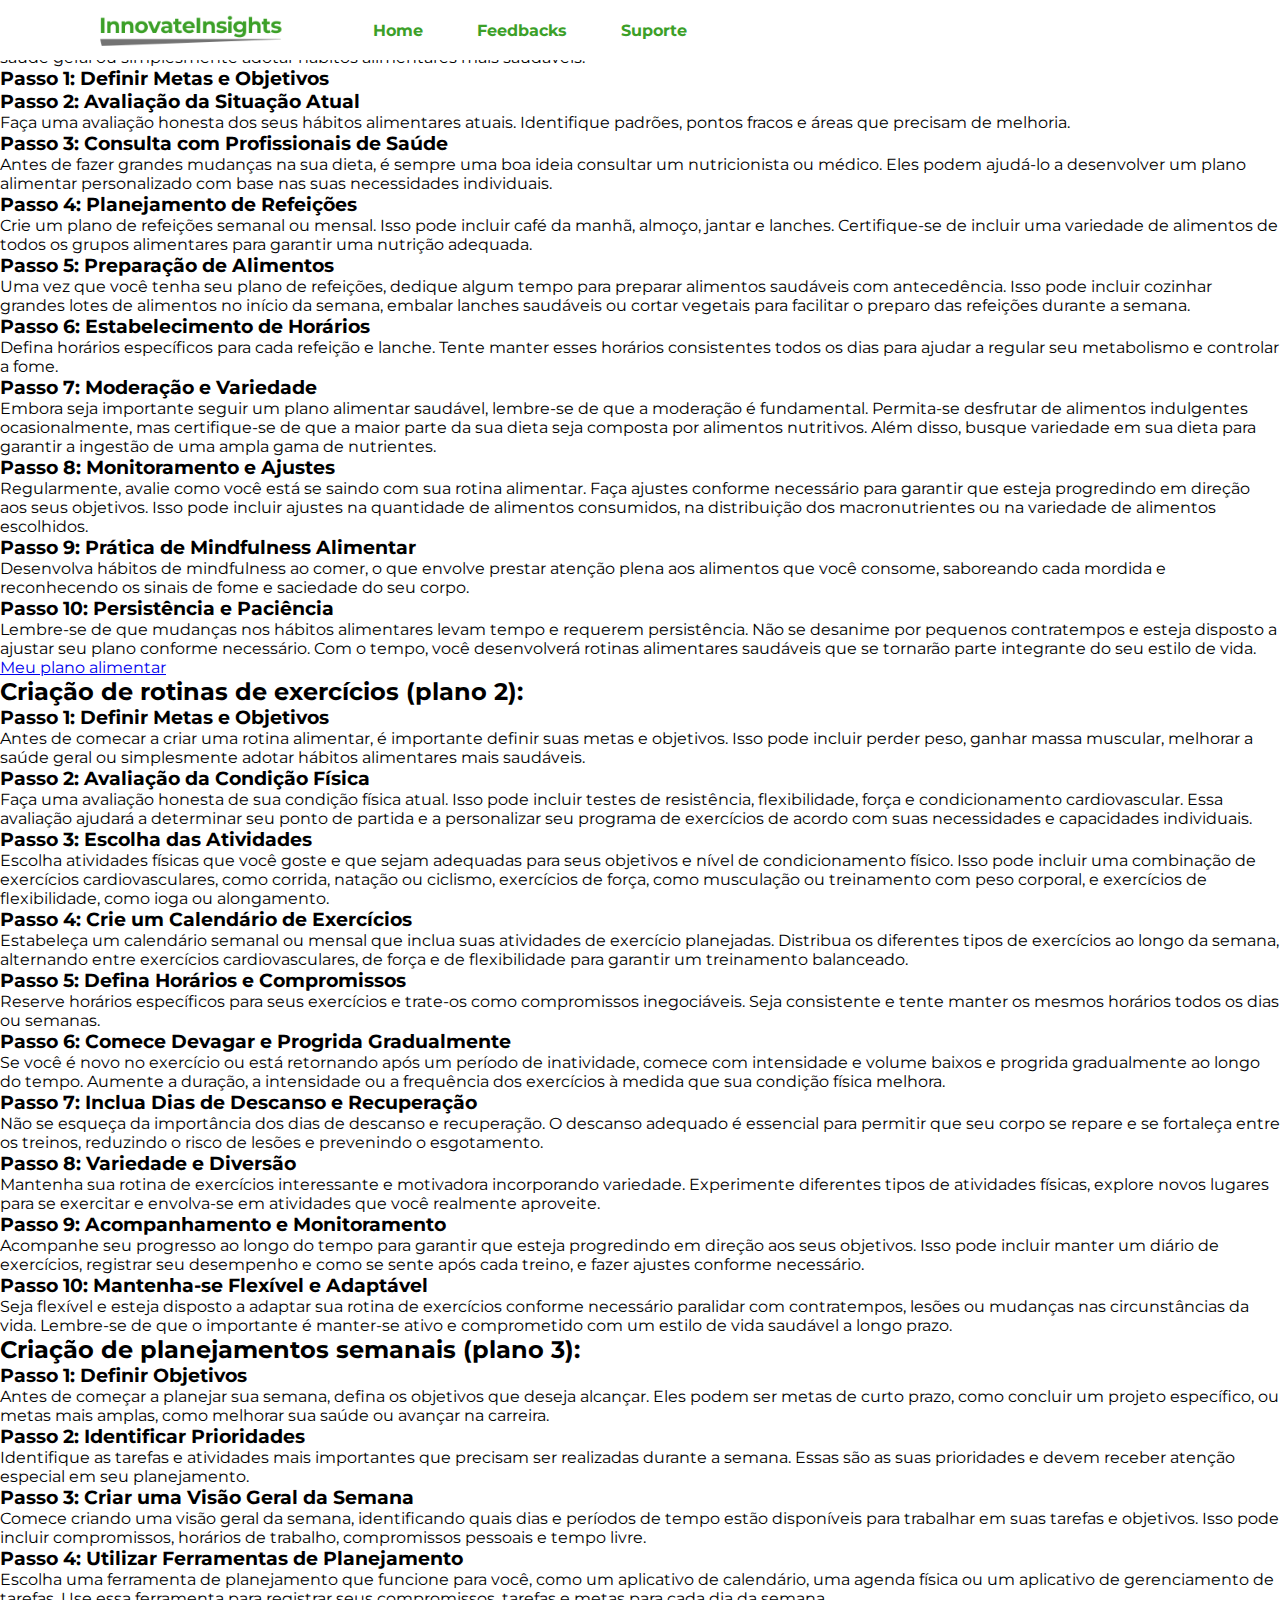
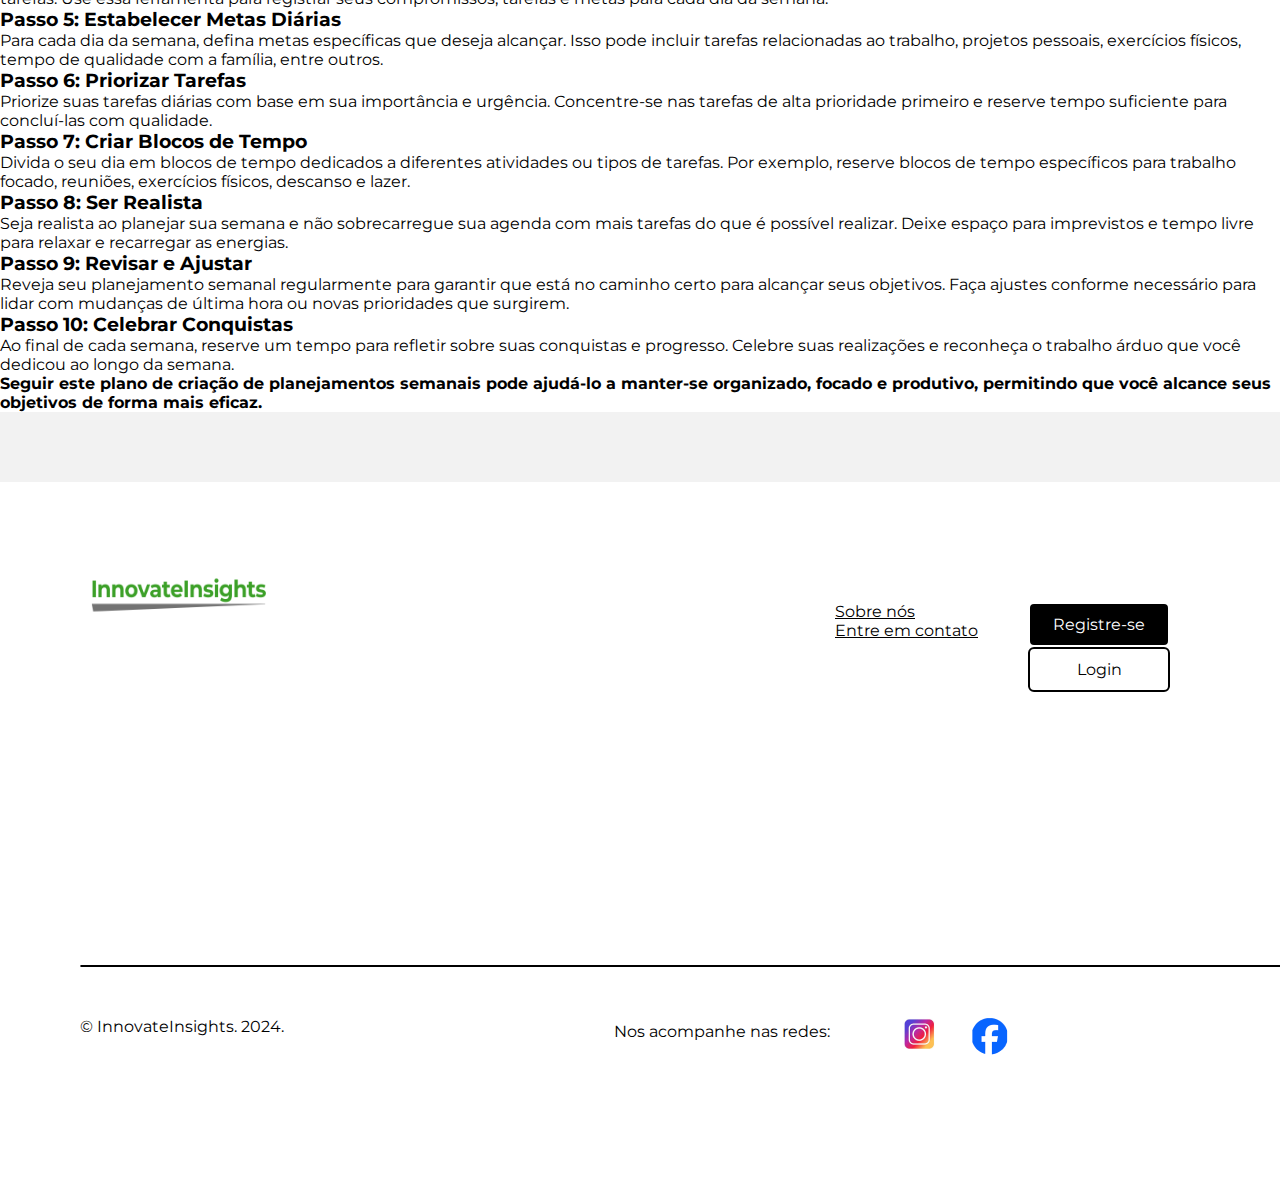
<file: plano4/index.html>
<!DOCTYPE html>
<html lang="pt-br">

<head>
    <meta charset="UTF-8">
    <meta name="viewport" content="width=device-width, initial-scale=1.0">
    <link rel="stylesheet" href="../style.css">
    <link rel="preconnect" href="https://fonts.googleapis.com">
    <link rel="preconnect" href="https://fonts.gstatic.com/" crossorigin>
    <link href="https://fonts.googleapis.com/css2?family=Montserrat:ital,wght@0,100..900;1,100..900&display=swap"
        rel="stylesheet">
    <title>Plano 4</title>
</head>

<body>
    <header id="frame">
        <div class="pre_login">
          <a href="../index.html">
            <img src="../imgs/logoverde.png" class="h_img" />
          </a>
          <div class="naveg">
            <a class="btns" href="../index.html">Home</a>
            <a class="btns" href="../feedbacks/index.html">Feedbacks</a>
            <a class="btns" href="../suporte/index.html">Suporte</a>
          </div>
        </div>
      </header>
    <div>
        <main>
            <div id="bordaCinza_Plans">
                <div id="framePlans">
                  <article id="texts_Plans1">

                    <h2 id="plan1_Txt">
                        Criação de rotinas alimentares (plano 1):
                    </h2>

                    <p>
                        Antes de comecar a criar uma rotina alimentar, é importante definir suas metas e objetivos.
                        Isso pode incluir perder peso, ganhar massa muscular, melhorar a saúde geral ou
                        simplesmente adotar hábitos alimentares mais saudáveis.
                    </p>
                    <h3>Passo 1: Definir Metas e Objetivos</h3>

                    <h3>Passo 2: Avaliação da Situação Atual</h3>
                        <p>
                            Faça uma avaliação honesta dos seus hábitos alimentares atuais. Identifique padrões, pontos
                            fracos e áreas que precisam de melhoria.
                        </p>

                    <h3>Passo 3: Consulta com Profissionais de Saúde</h3>
                        <p>
                            Antes de fazer grandes mudanças na sua dieta, é sempre uma boa ideia consultar um
                            nutricionista ou médico. Eles podem ajudá-lo a desenvolver um plano alimentar personalizado com
                             base nas suas necessidades individuais.
                        </p>

                    <h3>Passo 4: Planejamento de Refeições</h3>
                        <p>
                            Crie um plano de refeições semanal ou mensal. Isso pode incluir café da manhã, almoço, jantar e 
                            lanches. Certifique-se de incluir uma variedade de alimentos de todos os grupos alimentares para 
                            garantir uma nutrição adequada.
                        </p>

                    <h3>Passo 5: Preparação de Alimentos</h3>
                        <p>
                            Uma vez que você tenha seu plano de refeições, dedique algum tempo para preparar alimentos saudáveis
                            com antecedência. Isso pode incluir cozinhar grandes lotes de alimentos
                            no início da semana, embalar lanches saudáveis ou cortar vegetais para facilitar o preparo
                            das refeições durante a semana.
                        </p>

                    <h3>Passo 6: Estabelecimento de Horários</h3>
                        <p>
                            Defina horários específicos para cada refeição e lanche. Tente manter esses horários
                            consistentes todos os dias para ajudar a regular seu metabolismo e controlar a fome.
                        </p>

                    <h3>Passo 7: Moderação e Variedade</h3>
                        <p>
                            Embora seja importante seguir um plano alimentar saudável, lembre-se de que a moderação é
                            fundamental. Permita-se desfrutar de alimentos indulgentes ocasionalmente, mas
                            certifique-se de que a maior parte da sua dieta seja composta por alimentos nutritivos. Além
                            disso, busque variedade em sua dieta para garantir a ingestão de uma ampla gama de
                            nutrientes.
                        </p>

                    <h3>Passo 8: Monitoramento e Ajustes</h3>
                        <p>
                            Regularmente, avalie como você está se saindo com sua rotina alimentar. Faça ajustes conforme
                            necessário para garantir que esteja progredindo em direção aos seus objetivos.
                            Isso pode incluir ajustes na quantidade de alimentos consumidos, na distribuição dos
                            macronutrientes ou na variedade de alimentos escolhidos.
                        </p>

                    <h3>Passo 9: Prática de Mindfulness Alimentar</h3>
                        <p>
                            Desenvolva hábitos de mindfulness ao comer, o que envolve prestar atenção plena aos alimentos
                            que você consome, saboreando cada mordida e reconhecendo os sinais de fome
                            e saciedade do seu corpo.
                        </p>

                            <h3>Passo 10: Persistência e Paciência</h3>
                        <p>
                            Lembre-se de que mudanças nos hábitos alimentares levam tempo e requerem persistência. Não se
                            desanime por pequenos contratempos e esteja disposto a ajustar seu plano
                            conforme necessário. Com o tempo, você desenvolverá rotinas alimentares saudáveis que se
                            tornarão parte integrante do seu estilo de vida.
                        </p>
                  </article>
                  <a href="../docs/Plano alimentar - edited.pdf" id="btnPlano">Meu plano alimentar</a>
                </div>
              </div>



              <div id="bordaCinza_Plans">
                <div id="framePlans">
                  <article id="texts_Plans1">

                    <h2 id="plan1_Txt">
                        Criação de rotinas de exercícios (plano 2):
                    </h2>
                        
                    <h3>Passo 1: Definir Metas e Objetivos</h3>
                        <p>
                            Antes de comecar a criar uma rotina alimentar, é importante definir suas metas e
                            objetivos. Isso pode incluir perder peso, ganhar massa muscular, melhorar a saúde 
                            geral ou simplesmente adotar hábitos alimentares mais saudáveis.
                        </p>

                    <h3>Passo 2: Avaliação da Condição Física</h3>
                        <p>
                            Faça uma avaliação honesta de sua condição física atual. Isso pode incluir testes de
                            resistência,
                            flexibilidade, força e condicionamento cardiovascular. Essa avaliação ajudará a
                            determinar seu ponto de partida e a personalizar seu programa de exercícios de acordo 
                            com suas necessidades e capacidades individuais.
                        </p>
                    
                    <h3>Passo 3: Escolha das Atividades</h3>
                        <p>
                            Escolha atividades físicas que você goste e que sejam adequadas para seus objetivos e
                            nível de condicionamento físico. Isso pode incluir uma combinação de exercícios cardiovasculares,
                            como corrida, natação ou ciclismo, exercícios de força, como musculação ou treinamento com peso 
                            corporal, e exercícios de flexibilidade, como ioga ou alongamento.
                        </p>

                    <h3>Passo 4: Crie um Calendário de Exercícios</h3>
                        <p>
                            Estabeleça um calendário semanal ou mensal que inclua suas atividades de exercício
                            planejadas. Distribua os diferentes tipos de exercícios ao longo da semana, alternando entre
                            exercícios cardiovasculares, de força e de flexibilidade para garantir um treinamento balanceado.
                        </p>

                    <h3>Passo 5: Defina Horários e Compromissos</h3>
                        <p>
                            Reserve horários específicos para seus exercícios e trate-os como compromissos
                            inegociáveis. Seja consistente e tente manter os mesmos horários todos os dias ou semanas.
                        </p>

                    <h3>Passo 6: Comece Devagar e Progrida Gradualmente</h3>
                        <p>
                            Se você é novo no exercício ou está retornando após um período de inatividade, comece com
                            intensidade e volume baixos e progrida gradualmente ao longo do tempo. Aumente a
                            duração, a intensidade ou a frequência dos exercícios à medida que sua condição física melhora.
                        </p>

                    <h3>Passo 7: Inclua Dias de Descanso e Recuperação</h3>
                        <p>
                            Não se esqueça da importância dos dias de descanso e recuperação. O descanso adequado é
                            essencial para permitir que seu corpo se repare e se fortaleça entre os treinos, reduzindo o risco
                            de lesões e prevenindo o esgotamento.
                        </p>

                    <h3>Passo 8: Variedade e Diversão</h3>
                        <p>
                            Mantenha sua rotina de exercícios interessante e motivadora incorporando variedade.
                            Experimente diferentes tipos de atividades físicas, explore novos lugares para se exercitar e
                            envolva-se em atividades que você realmente aproveite.
                        </p>

                    <h3>Passo 9: Acompanhamento e Monitoramento</h3>
                            <p>
                                Acompanhe seu progresso ao longo do tempo para garantir que esteja progredindo em direção
                                aos seus objetivos. Isso pode incluir manter um diário de exercícios, registrar seu
                                desempenho e como se sente após cada treino, e fazer ajustes conforme necessário.
                            </p>

                    <h3>Passo 10: Mantenha-se Flexível e Adaptável</h3>
                            <p>
                                Seja flexível e esteja disposto a adaptar sua rotina de exercícios conforme necessário
                                paralidar com contratempos, lesões ou mudanças nas circunstâncias da vida. Lembre-se de que o
                                importante é manter-se ativo e comprometido com um estilo de vida saudável a longo prazo.
                            </p>
                  </article>
                </div>
              </div>



              <div id="bordaCinza_Plans">
                <div id="framePlans">
                  <article id="texts_Plans1">

                    <h2 id="plan1_Txt">
                        Criação de planejamentos semanais (plano 3):
                    </h2>
                        
                    <h3>Passo 1: Definir Objetivos</h3>
                        <p>
                            Antes de começar a planejar sua semana, defina os objetivos que deseja alcançar. Eles
                            podem ser metas de curto prazo, como concluir um projeto específico, ou metas mais amplas, como
                            melhorar sua saúde ou avançar na carreira.
                        </p>

                    <h3>Passo 2: Identificar Prioridades</h3>
                        <p>
                            Identifique as tarefas e atividades mais importantes que precisam ser realizadas
                            durante a semana. Essas são as suas prioridades e devem receber atenção especial em seu
                            planejamento.
                        </p>

                    <h3>Passo 3: Criar uma Visão Geral da Semana</h3>
                        <p>
                            Comece criando uma visão geral da semana, identificando quais dias e períodos de
                            tempo estão disponíveis para trabalhar em suas tarefas e objetivos. Isso pode incluir
                            compromissos, horários de trabalho, compromissos pessoais e tempo livre.
                        </p>

                    <h3>Passo 4: Utilizar Ferramentas de Planejamento</h3>
                        <p>
                            Escolha uma ferramenta de planejamento que funcione para você, como um aplicativo de
                            calendário, uma agenda física ou um aplicativo de gerenciamento de tarefas. Use essa ferramenta
                            para registrar seus compromissos, tarefas e metas para cada dia da semana.
                        </p>

                    <h3>Passo 5: Estabelecer Metas Diárias</h3>
                        <p>
                            Para cada dia da semana, defina metas específicas que deseja alcançar. Isso pode
                            incluir tarefas relacionadas ao trabalho, projetos pessoais, exercícios físicos, tempo de qualidade
                            com a família, entre outros.
                        </p>

                    <h3>Passo 6: Priorizar Tarefas</h3>
                        <p>
                            Priorize suas tarefas diárias com base em sua importância e urgência. Concentre-se
                            nas tarefas de alta prioridade primeiro e reserve tempo suficiente para concluí-las com qualidade.
                        </p>

                    <h3>Passo 7: Criar Blocos de Tempo</h3>
                        <p>
                            Divida o seu dia em blocos de tempo dedicados a diferentes atividades ou tipos de
                            tarefas. Por exemplo, reserve blocos de tempo específicos para trabalho focado, reuniões,
                            exercícios físicos, descanso e lazer.
                        </p>

                    <h3>Passo 8: Ser Realista</h3>
                        <p>
                            Seja realista ao planejar sua semana e não sobrecarregue sua agenda com mais tarefas
                            do que é possível realizar. Deixe espaço para imprevistos e tempo livre para relaxar e
                            recarregar as energias.
                        </p>

                    <h3>Passo 9: Revisar e Ajustar</h3>
                        <p>
                            Reveja seu planejamento semanal regularmente para garantir que está no caminho certo
                            para alcançar seus objetivos. Faça ajustes conforme necessário para lidar com mudanças de
                            última hora ou novas prioridades que surgirem.
                        </p>

                    <h3>Passo 10: Celebrar Conquistas</h3>
                        <p>
                            Ao final de cada semana, reserve um tempo para refletir sobre suas conquistas e
                            progresso. Celebre suas realizações e reconheça o trabalho árduo que você dedicou ao longo da
                            semana.
                        </p>

                    <p><strong>
                        Seguir este plano de criação de planejamentos semanais pode ajudá-lo a
                        manter-se organizado, focado e produtivo, permitindo que você alcance seus objetivos de
                        forma mais eficaz.
                    </strong></p>
                  </article>
                </div>
        </main>
    </div>


    <footer>
        <div class="cinza">
            <article></article>
        </div>
        <div id="borda2">
            <img src="../imgs/logoverde.png" class="imgFooter" />
            <div class="btnsRight">
                <a href="../signup/index.html" class="btnRegister1">Registre-se</a>
                <a href="../login/index.html" class="btnLogin1">Login</a>
            </div>
            <div class="rightCont">
                <a href="https://sites.google.com/view/innovateinsights/página-inicial" id="linksobrenos"> Sobre nós
                </a>
                <a id="linkcontato" href="https://wa.me/+5581997016999"> Entre em contato </a>
            </div>
            <div class="border"></div>
            <div class="redes">
                <a href=""><img src="../imgs/ig.png" id="ig"></a>
                <a href=""><img src="../imgs/fb.png" id="fb"></a>
            </div>
            <div class="txtRedes">
                <p>Nos acompanhe nas redes:</p>
            </div>
            <p class="copi">&copy; InnovateInsights. 2024.</p>
        </div>
    </footer>
</body>

</html>
</file>
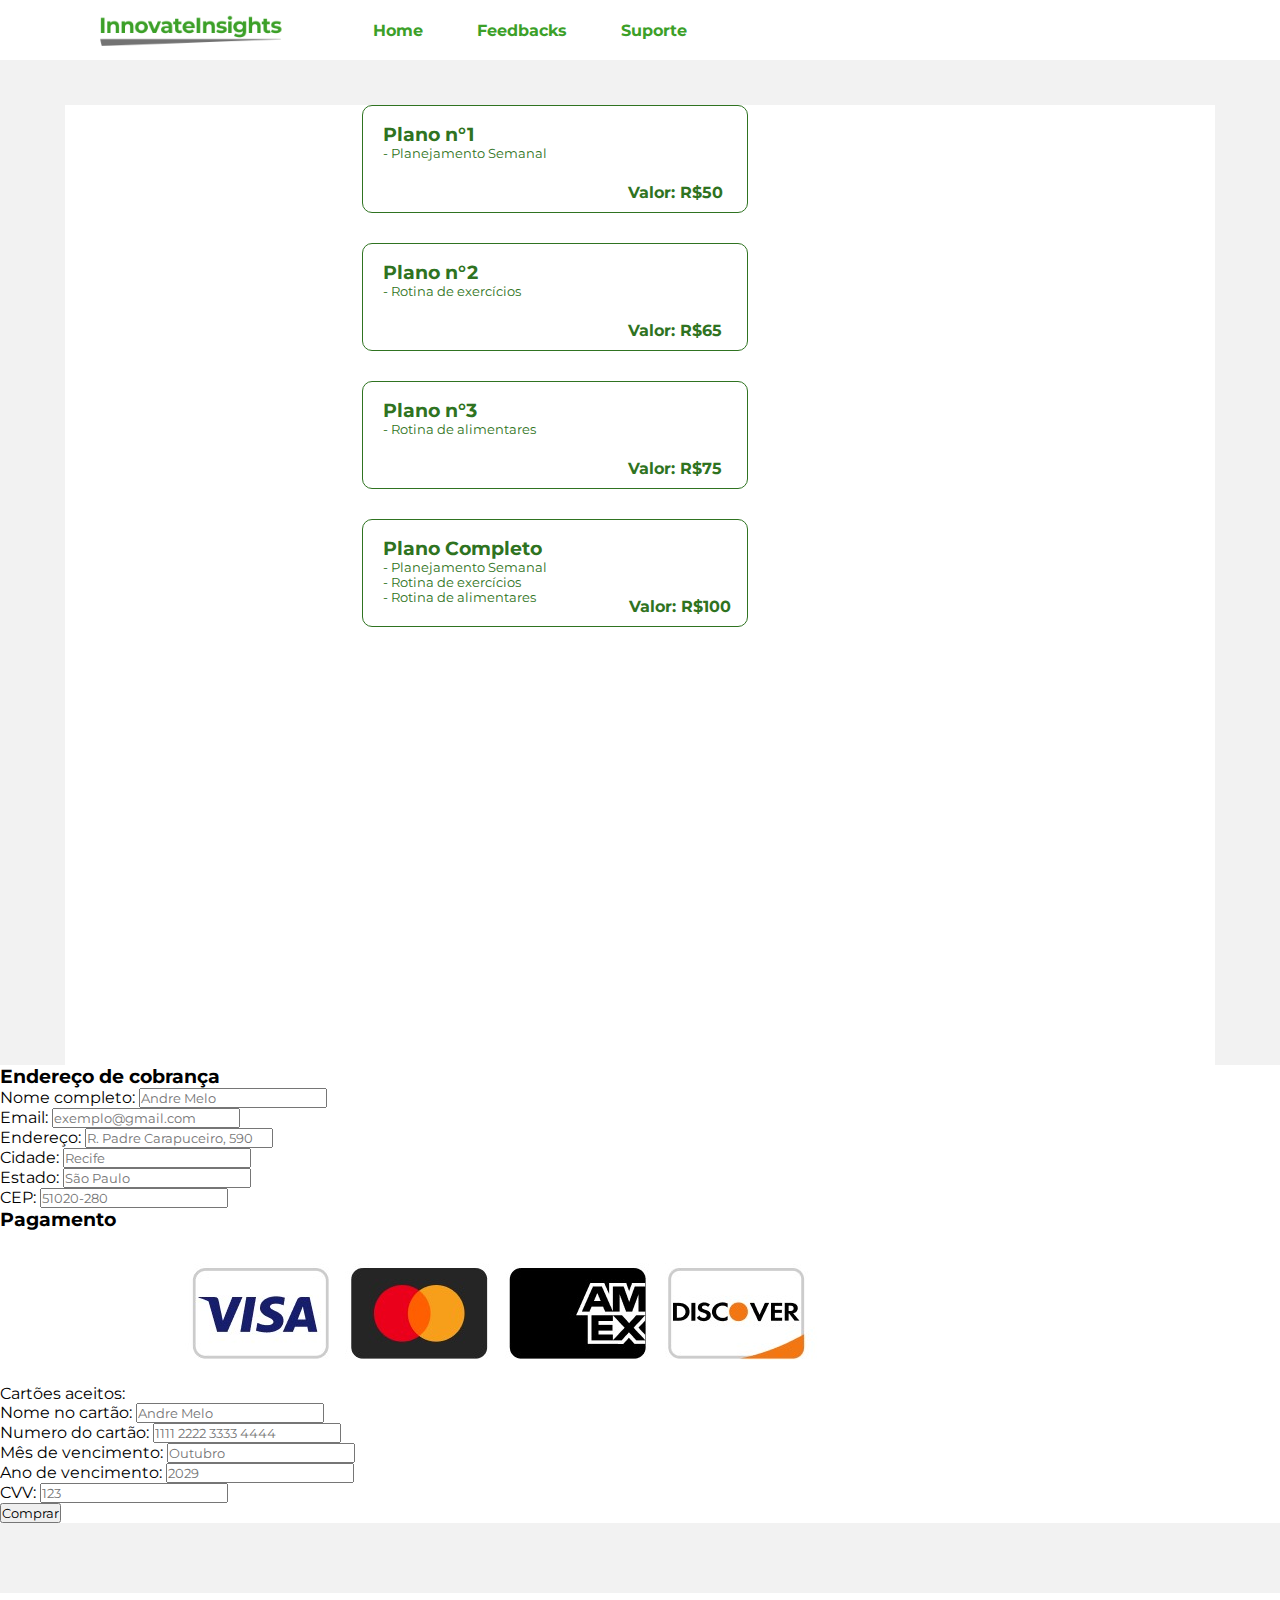
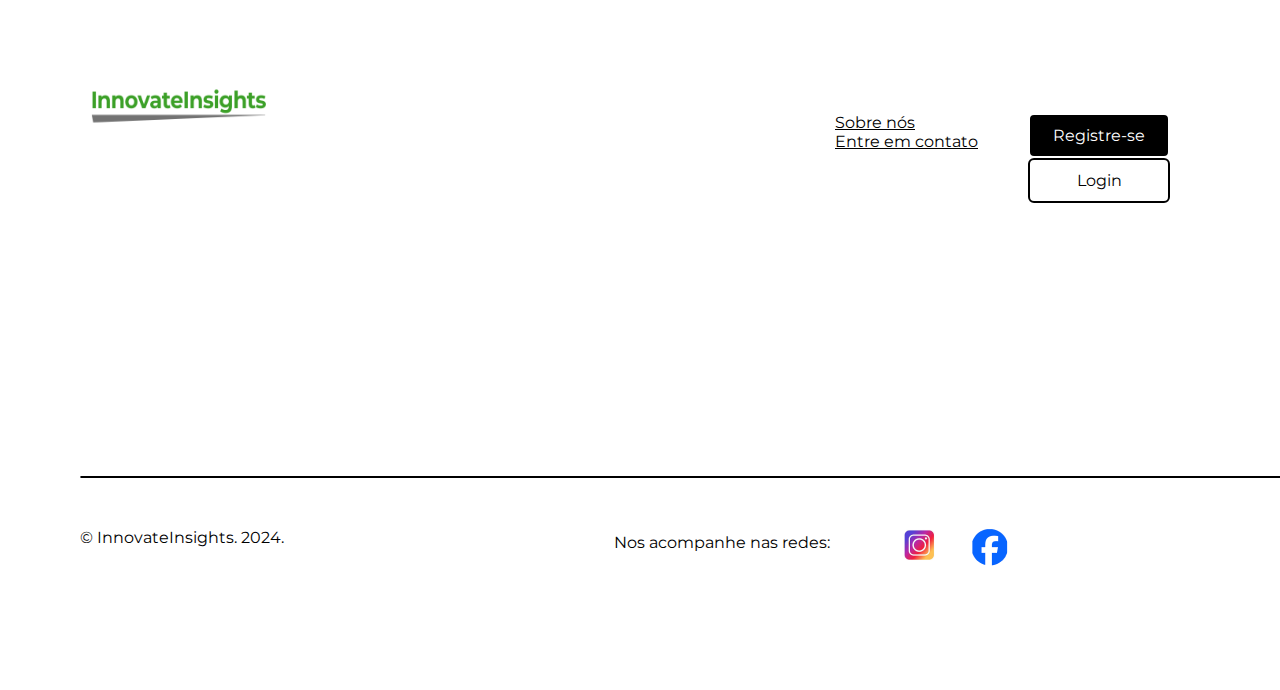
<file: pricing/index.html>
<!DOCTYPE html>
<html lang="pt-br">

<body>

  <head>
    <meta charset="UTF-8" />
    <title>Perfil</title>
    <link rel="stylesheet" href="../style.css" />
    <link rel="preconnect" href="https://fonts.googleapis.com" />
    <link rel="preconnect" href="https://fonts.gstatic.com" crossorigin />
    <link href="https://fonts.googleapis.com/css2?family=Montserrat:ital,wght@0,100..900;1,100..900&display=swap"
      rel="stylesheet" />
  </head>
  <header>
    <div class="pre_login">
      <a href="../index.html">
        <img src="../imgs/logoverde.png" class="h_img" />
      </a>
      <div class="naveg">
        <a class="btns" href="../index.html">Home</a>
        <a class="btns" href="../feedbacks/index.html">Feedbacks</a>
        <a class="btns" href="../suporte/index.html">Suporte</a>
      </div>
    </div>
  </header>
  <main>
    <div id="bordaCinza">
      <div id="framePricing">
        <div id="planos">
          <a class="boxpreco">
            <div class="bola1"></div>
            <h3 id="tituplano">Plano n°1</h3>
            <p class="txtplano">- Planejamento Semanal</p>
            <p class="price1"><b>Valor: R$50</b></p>
          </a>
          <a class="boxpreco">
            <div class="bola1"></div>
            <h3 id="tituplano">Plano n°2</h3>
            <p class="txtplano">- Rotina de exercícios</p>
            <p class="price1"><b>Valor: R$65</b></p>
          </a>
          <a class="boxpreco">
            <div class="bola1"></div>
            <h3 id="tituplano">Plano n°3</h3>
            <p class="txtplano">- Rotina de alimentares</p>
            <p class="price1"><b>Valor: R$75</b></p>
          </a>
          <a class="boxpreco">
            <div class="bola1"></div>
            <h3 class="tituplan4">Plano Completo</h3>
            <p class="txtplan4">- Planejamento Semanal</p>
            <p class="txtplan42">- Rotina de exercícios</p>
            <p class="txtplan43">- Rotina de alimentares</p>
            <p class="price4"><b>Valor: R$100</b></p>
          </a>
        </div>
      </div>
    </div>
    <!--pagamento-->

    <div class="container">
      <form action="">
        <div class="row">
          <div class="column">
            <h3 class="title">Endereço de cobrança</h3>
            <div class="input-box">
              <span>Nome completo:</span>
              <input type="text" placeholder="Andre Melo">
            </div>
            <div class="input-box">
              <span>Email:</span>
              <input type="email" placeholder="exemplo@gmail.com">
            </div>
            <div class="input-box">
              <span>Endereço:</span>
              <input type="text" placeholder="R. Padre Carapuceiro, 590">
            </div>
            <div class="input-box">
              <span>Cidade:</span>
              <input type="text" placeholder="Recife">
            </div>
  
            <div class="flex">
              <div class="input-box">
                <span>Estado:</span>
                <input type="text" placeholder="São Paulo">
              </div>
              <div class="input-box">
                <span>CEP:</span>
                <input type="number" placeholder="51020-280">
              </div>
            </div>
          </div>
  
          <div class="column">
            <h3 class="title">Pagamento</h3>
            <div class="input-box">
              <span>Cartões aceitos: </span>
              <img src="../imgs/pricing.jpeg">
            </div>
            <div class="input-box">
              <span>Nome no cartão:</span>
              <input type="text" placeholder="Andre Melo">
            </div>
            <div class="input-box">
              <span>Numero do cartão:</span>
              <input type="number" placeholder="1111 2222 3333 4444">
            </div>
            <div class="input-box">
              <span>Mês de vencimento:</span>
              <input type="text" placeholder="Outubro">
            </div>
  
            <div class="flex">
              <div class="input-box">
                <span>Ano de vencimento:</span>
                <input type="number" placeholder="2029">
              </div>
              <div class="input-box">
                <span>CVV:</span>
                <input type="number" placeholder="123">
              </div>
            </div>
          </div>
        </div>
        <button type="submit" class="btn">Comprar</button>
      </form>
    </div>


  </main>
  <footer>
    <div class="cinza">
      <article></article>
    </div>
    <div id="borda2">
      <img src="../imgs/logoverde.png" class="imgFooter" />
      <div class="btnsRight">
        <a href="../signup/index.html" class="btnRegister1">Registre-se</a>
        <a href="../login/index.html" class="btnLogin1">Login</a>
      </div>
      <div class="rightCont">
        <a href="https://sites.google.com/view/innovateinsights/página-inicial" id="linksobrenos"> Sobre nós </a>
        <a id="linkcontato" href="https://wa.me/+5581997016999"> Entre em contato </a>
      </div>
      <div class="border"></div>
      <div class="redes">
        <a href=""><img src="../imgs/ig.png" id="ig"></a>
        <a href=""><img src="../imgs/fb.png" id="fb"></a>
      </div>
      <div class="txtRedes">
        <p>Nos acompanhe nas redes:</p>
      </div>
      <p class="copi">&copy; InnovateInsights. 2024.</p>
    </div>
  </footer>
</body>

</html>
</file>
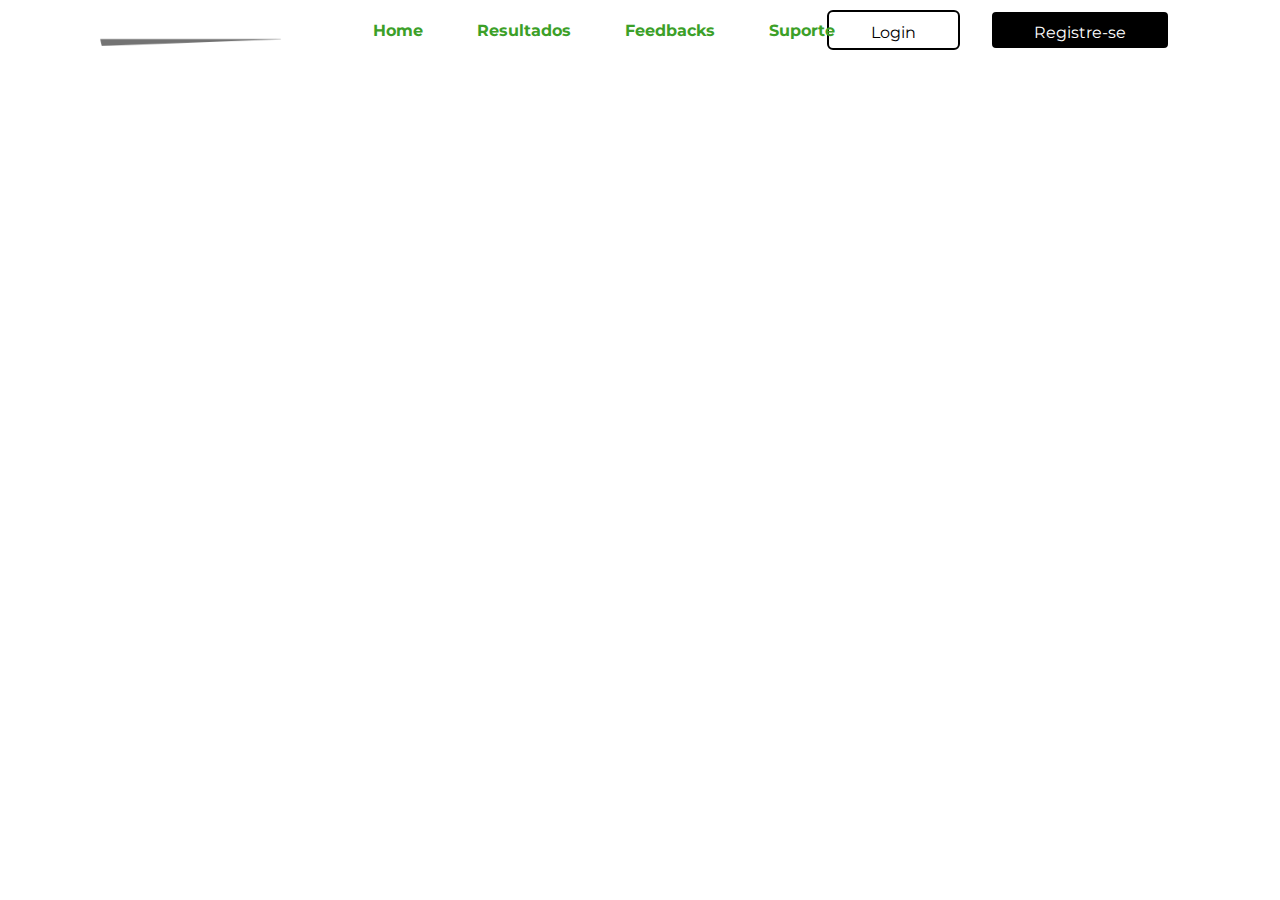
<file: resultados/index.html>
<!DOCTYPE html>
<html lang="pt-br">
  <body>
    <head>
      <meta charset="UTF-8" />
      <title>Compre Já!</title>
      <link rel="stylesheet" href="../style.css" />
      <link rel="preconnect" href="https://fonts.googleapis.com" />
      <link rel="preconnect" href="https://fonts.gstatic.com" crossorigin />
      <link
        href="https://fonts.googleapis.com/css2?family=Montserrat:ital,wght@0,100..900;1,100..900&display=swap"
        rel="stylesheet"
      />
    </head>
    <header id="frame">
      <div class="pre_login">
        <a href="../index.html">
          <img src="../imgs/logocinza.png" class="h_img"/>
        </a>
        <div class="bts">
          <a href="../login/index.html" class="btnLogin">Login</a>
          <a href="../signup/index.html" class="btnRegister">Registre-se</a>
        </div>
        <div class="naveg">
          <a class="btns" href="../index.html">Home</a>
          <a class="btns" href="">Resultados</a>
          <a class="btns" href="../testemunhas/index.html">Feedbacks</a>
          <a class="btns" href="">Suporte</a>
        </div>
      </div>
    </header>
    <main></main>
  </body>
</html>
</file>
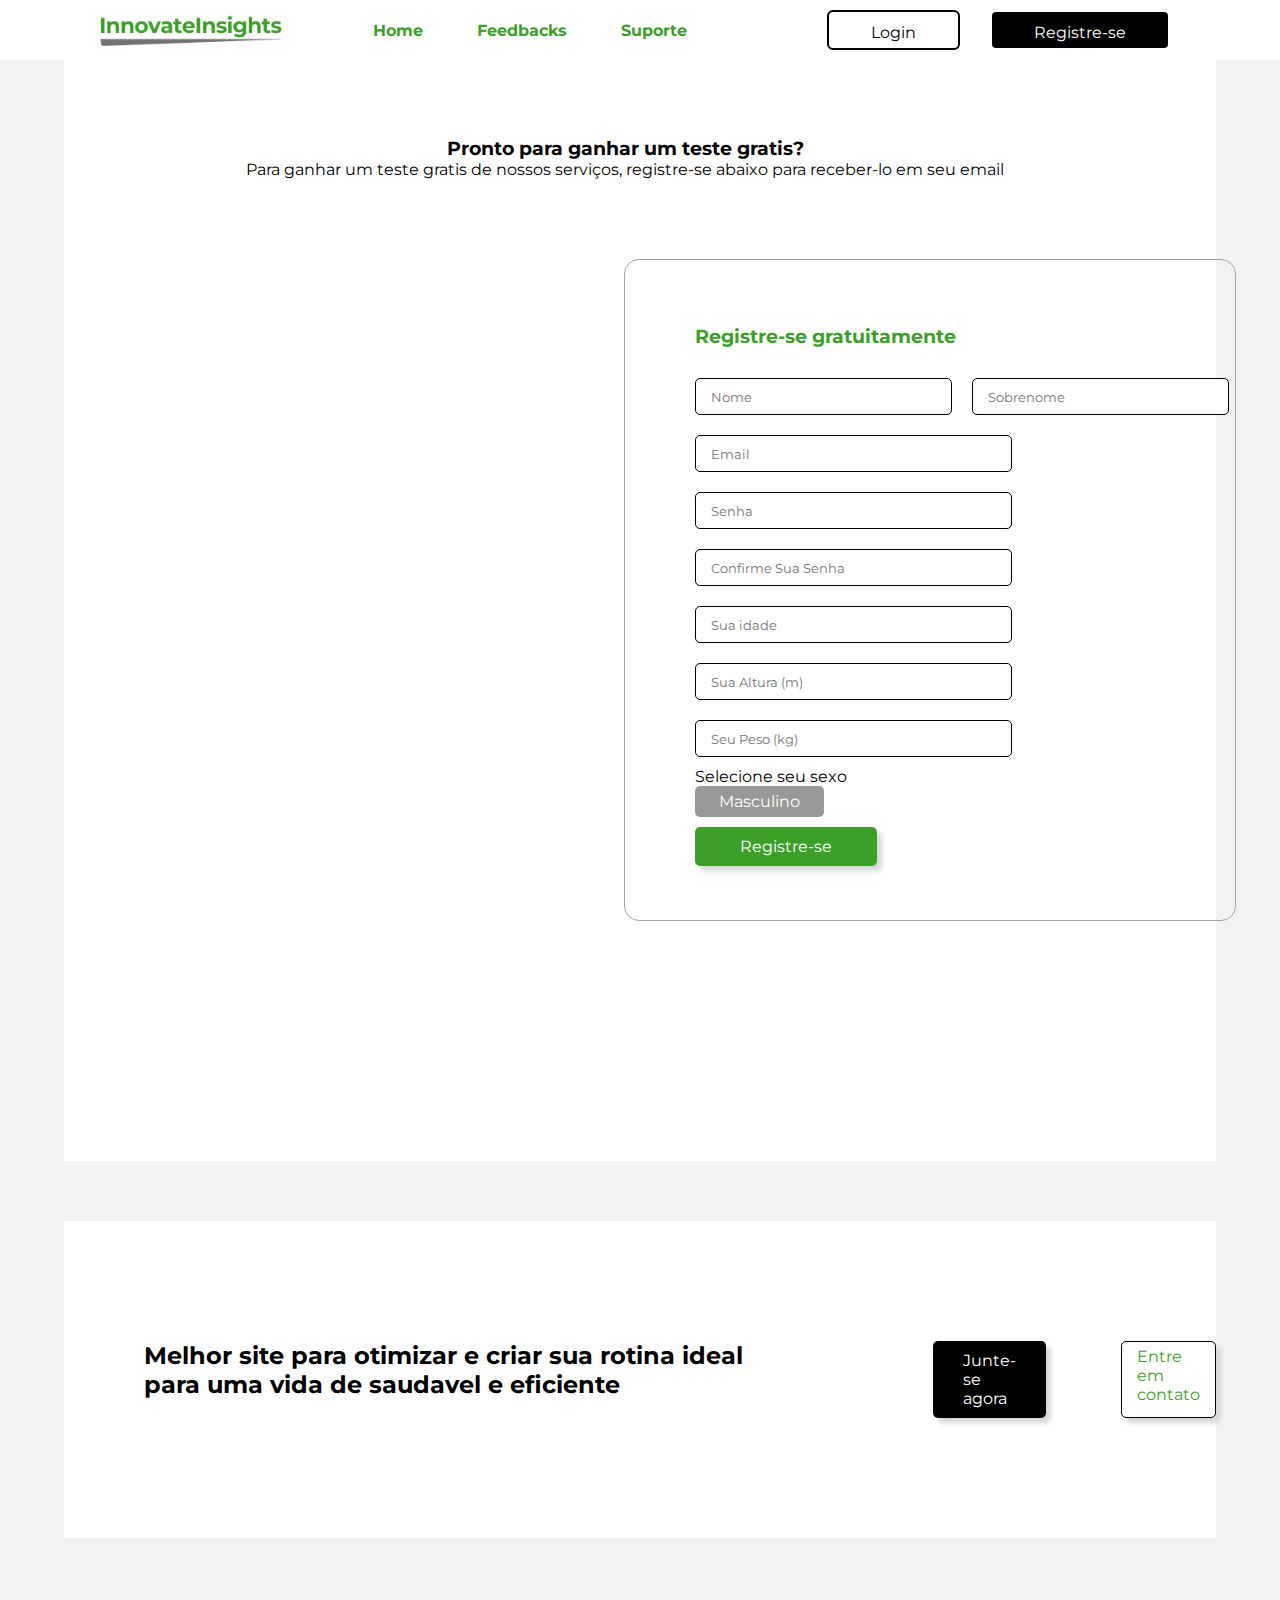
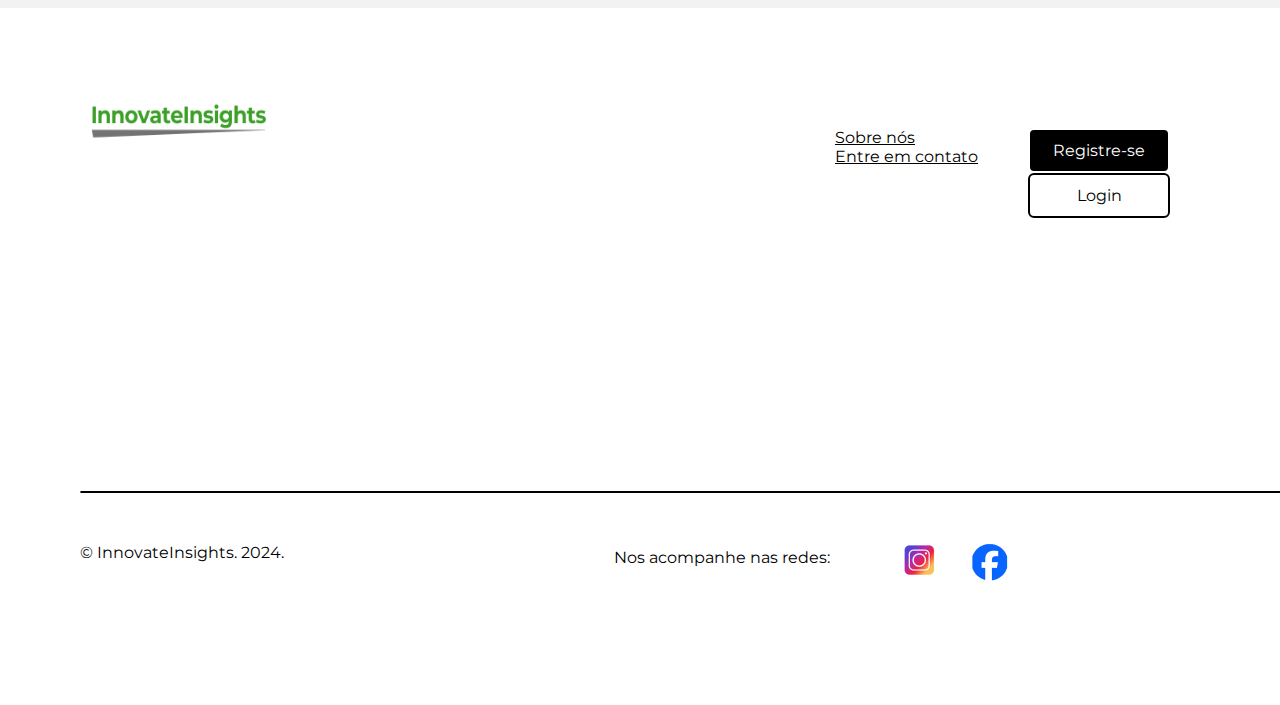
<file: signup/index.html>
<!DOCTYPE html>
<html lang="pt-br">

<body>

  <head>
    <meta charset="UTF-8">
    <title>Registre-se</title>
    <link rel="stylesheet" href="../style.css">
    <link rel="preconnect" href="https://fonts.googleapis.com">
    <link rel="preconnect" href="https://fonts.gstatic.com" crossorigin>
    <link href="https://fonts.googleapis.com/css2?family=Montserrat:ital,wght@0,100..900;1,100..900&display=swap"
      rel="stylesheet">
  </head>
  <header id="frame">
    <div class="pre_login">
      <a href="../index.html">
        <img src="../imgs/logoverde.png" class="h_img" />
      </a>
      <div class="bts">
        <a href="../login/index.html" class="btnLogin">Login</a>
        <a href="../signup/index.html" class="btnRegister">Registre-se</a>
      </div>
      <div class="naveg">
        <a class="btns" href="../index.html">Home</a>
        <a class="btns" href="../feedbacks/index.html">Feedbacks</a>
        <a class="btns" href="../suporte/index.html">Suporte</a>
      </div>
    </div>
  </header>
  <main>
    <div id="grayBorder">
      <div id="signupCont">
        <div id="registerTxt">
          <h3>Pronto para ganhar um teste gratis?</h3>
          <p>Para ganhar um teste gratis de nossos serviços, registre-se abaixo para receber-lo em seu email</p>
        </div>
        <div id="signupCont2">
          <div id="insideBorder">
            <h3 id="textSignup">Registre-se gratuitamente</h3>


            <form action="" id="registerForm">
              <div id="formInline">
                <input type="text" class="forms" id="nome" placeholder="Nome">
                <input type="text" class="forms" id="sobrenome" placeholder="Sobrenome">
              </div>
              <input type="email" class="forms" id="emailr" placeholder="Email">
              <input type="password" class="forms" id="senha" placeholder="Senha">
              <input type="password" class="forms" id="condirmsenha" placeholder="Confirme Sua Senha">
              <input type="number" class="forms" id="idade" placeholder="Sua idade">
              <input type="number" class="forms" id="altura" placeholder="Sua Altura (m)">
              <input type="number" class="forms" id="peso" placeholder="Seu Peso (kg)">
              <div>
                <p>Selecione seu sexo</p>
                <select id="sexo">
                  <option value="masc">Masculino</option>
                  <option value="fem">Feminino</option>
                </select>
              </div>

            </form>
            <div id="registerBtns">
              <a class="botao" id="registerButton" href="../pricing/index.html">Registre-se</a>
            </div>

          </div>
        </div>
      </div>
    </div>

    <div id="grayBorder2">
      <div id="registerCont2">
        <h2>Melhor site para otimizar e criar sua rotina ideal para uma vida de saudavel e eficiente</h2>
        <div id="registerButtonsbtn">
          <a href="../signup/index.html" id="btnJunte">Junte-se agora</a>
          <a href="https://wa.me/+5581997016999" id="btnContato">Entre em contato</a>
        </div>
      </div>
    </div>
  </main>
  <footer>
    <div class="cinza">
      <article></article>
    </div>
    <div id="borda2">
      <img src="../imgs/logoverde.png" class="imgFooter" />
      <div class="btnsRight">
        <a href="../signup/index.html" class="btnRegister1">Registre-se</a>
        <a href="../login/index.html" class="btnLogin1">Login</a>
      </div>
      <div class="rightCont">
        <a href="https://sites.google.com/view/innovateinsights/página-inicial" id="linksobrenos"> Sobre nós </a>
        <a id="linkcontato" href="https://wa.me/+5581997016999"> Entre em contato </a>
      </div>
      <div class="border"></div>
      <div class="redes">
        <a href=""><img src="../imgs/ig.png" id="ig"></a>
        <a href=""><img src="../imgs/fb.png" id="fb"></a>
      </div>
      <div class="txtRedes">
        <p>Nos acompanhe nas redes:</p>
      </div>
      <p class="copi">&copy; InnovateInsights. 2024.</p>
    </div>
  </footer>
</body>

</html>
</file>
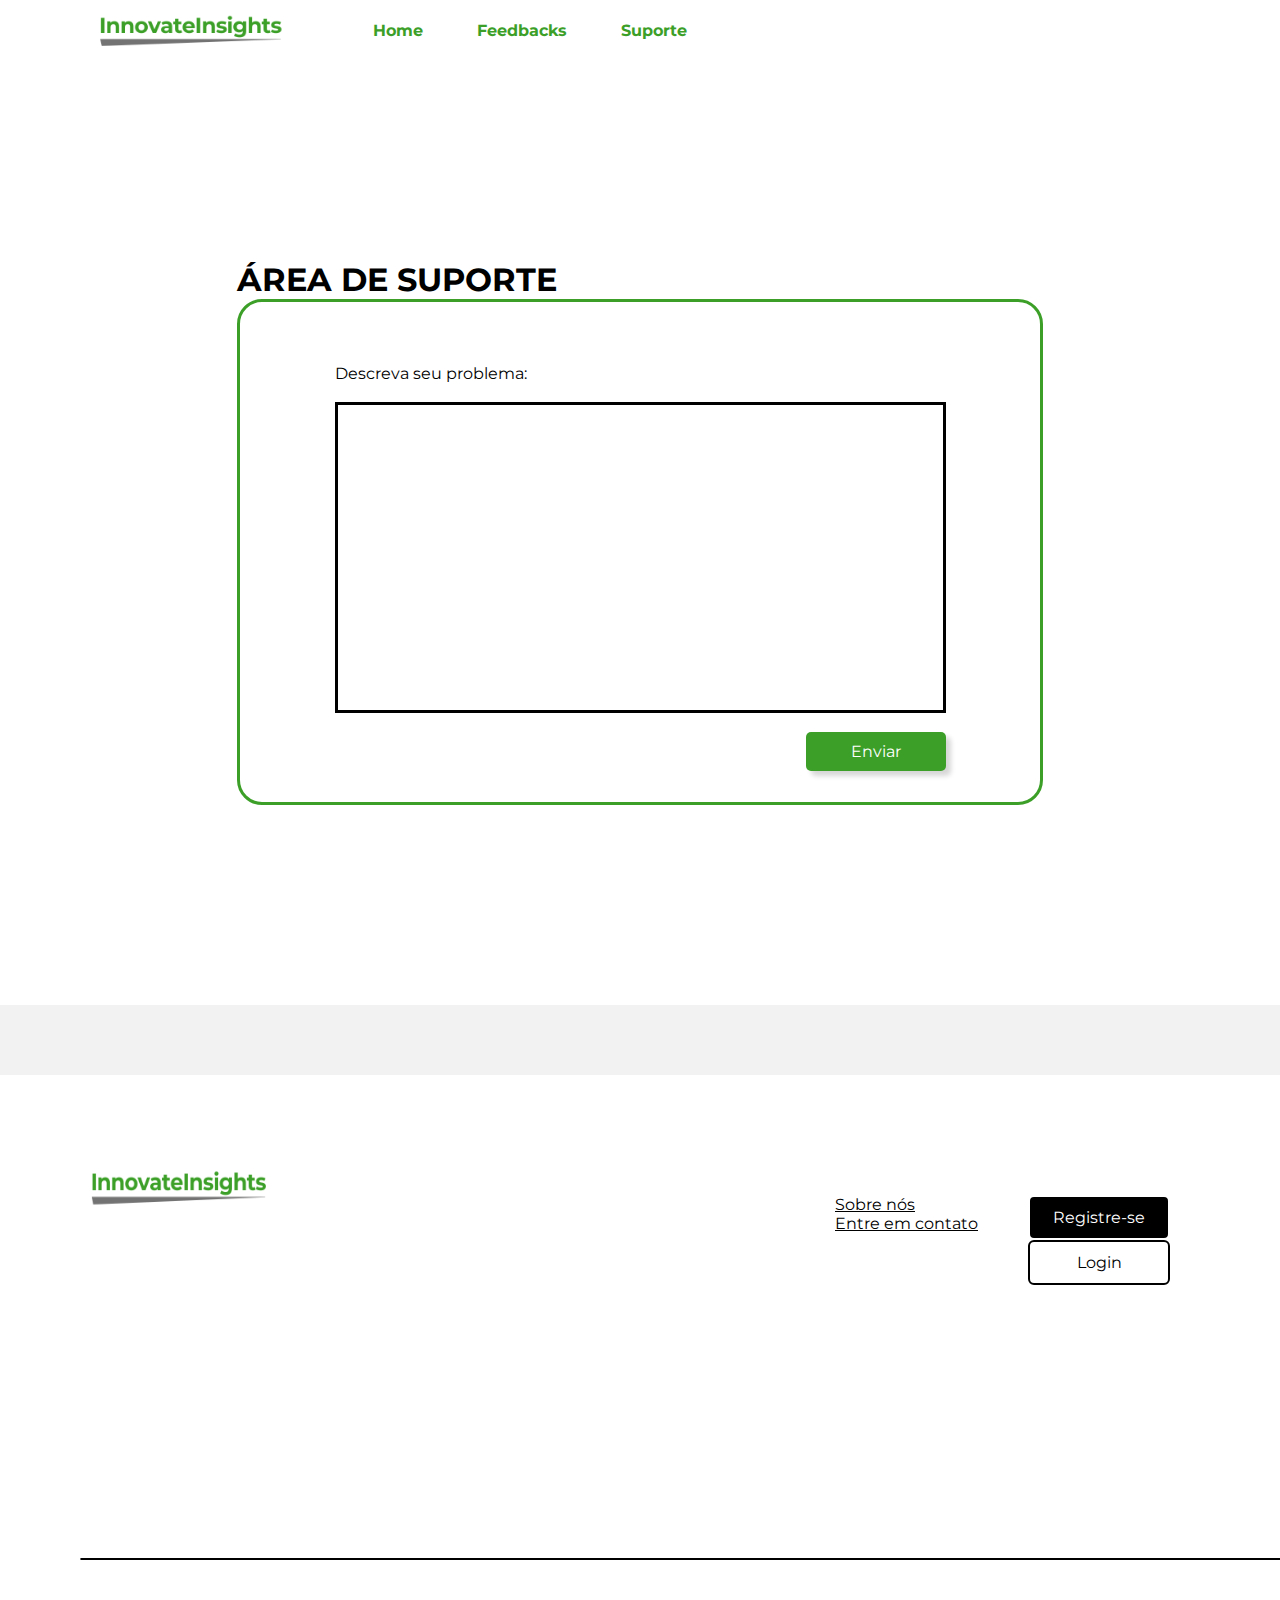
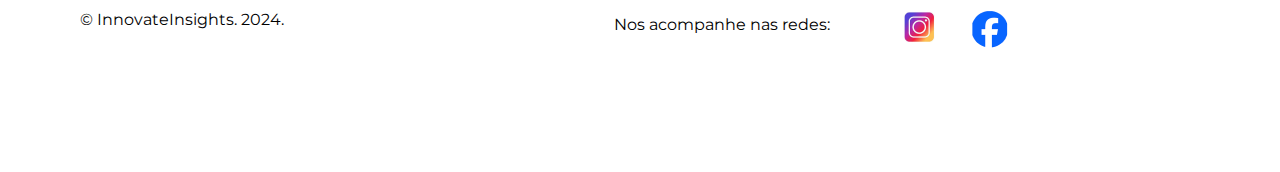
<file: suporte/index.html>
<!DOCTYPE html>
<html lang="pt-br">



<head>
    <meta charset="UTF-8" />
    <title>Perfil</title>
    <link rel="stylesheet" href="../style.css" />
    <link rel="preconnect" href="https://fonts.googleapis.com" />
    <link rel="preconnect" href="https://fonts.gstatic.com" crossorigin />
    <link href="https://fonts.googleapis.com/css2?family=Montserrat:ital,wght@0,100..900;1,100..900&display=swap"
        rel="stylesheet" />
</head>
<header>
    <div class="pre_login">
        <a href="../index.html">
            <img src="../imgs/logoverde.png" class="h_img" />
        </a>
        <div class="naveg">
            <a class="btns" href="../index.html">Home</a>
            <a class="btns" href="../feedbacks/index.html">Feedbacks</a>
            <a class="btns" href="../suporte/index.html">Suporte</a>
        </div>
    </div>
</header>
<main id="mainsuporte">

    <div id="outsupbox">
        <h1>ÁREA DE SUPORTE </h1>
        <div id="textareasuporte">
            <br>
            <form action="/action_page.php">
                <p>Descreva seu problema:</p>
                <br>
                <textarea name="textareasuporte" id="txtts" rows="9" cols="1" wrap="soft"></textarea>
                <br>
                <input id="submsup" type="submit" value="Enviar">
            </form>
        </div>
    </div>


</main>
<footer>
    <div class="cinza">
        <article></article>
    </div>
    <div id="borda2">
        <img src="../imgs/logoverde.png" class="imgFooter" />
        <div class="btnsRight">
            <a href="../signup/index.html" class="btnRegister1">Registre-se</a>
            <a href="../login/index.html" class="btnLogin1">Login</a>
        </div>
        <div class="rightCont">
            <a href="https://sites.google.com/view/innovateinsights/página-inicial" id="linksobrenos"> Sobre nós
            </a>
            <a id="linkcontato" href="https://wa.me/+5581997016999"> Entre em contato </a>
        </div>
        <div class="border"></div>
        <div class="redes">
            <a href=""><img src="../imgs/ig.png" id="ig"></a>
            <a href=""><img src="../imgs/fb.png" id="fb"></a>
        </div>
        <div class="txtRedes">
            <p>Nos acompanhe nas redes:</p>
        </div>
        <p class="copi">&copy; InnovateInsights. 2024.</p>
    </div>
</footer>
</body>

</html>
</file>
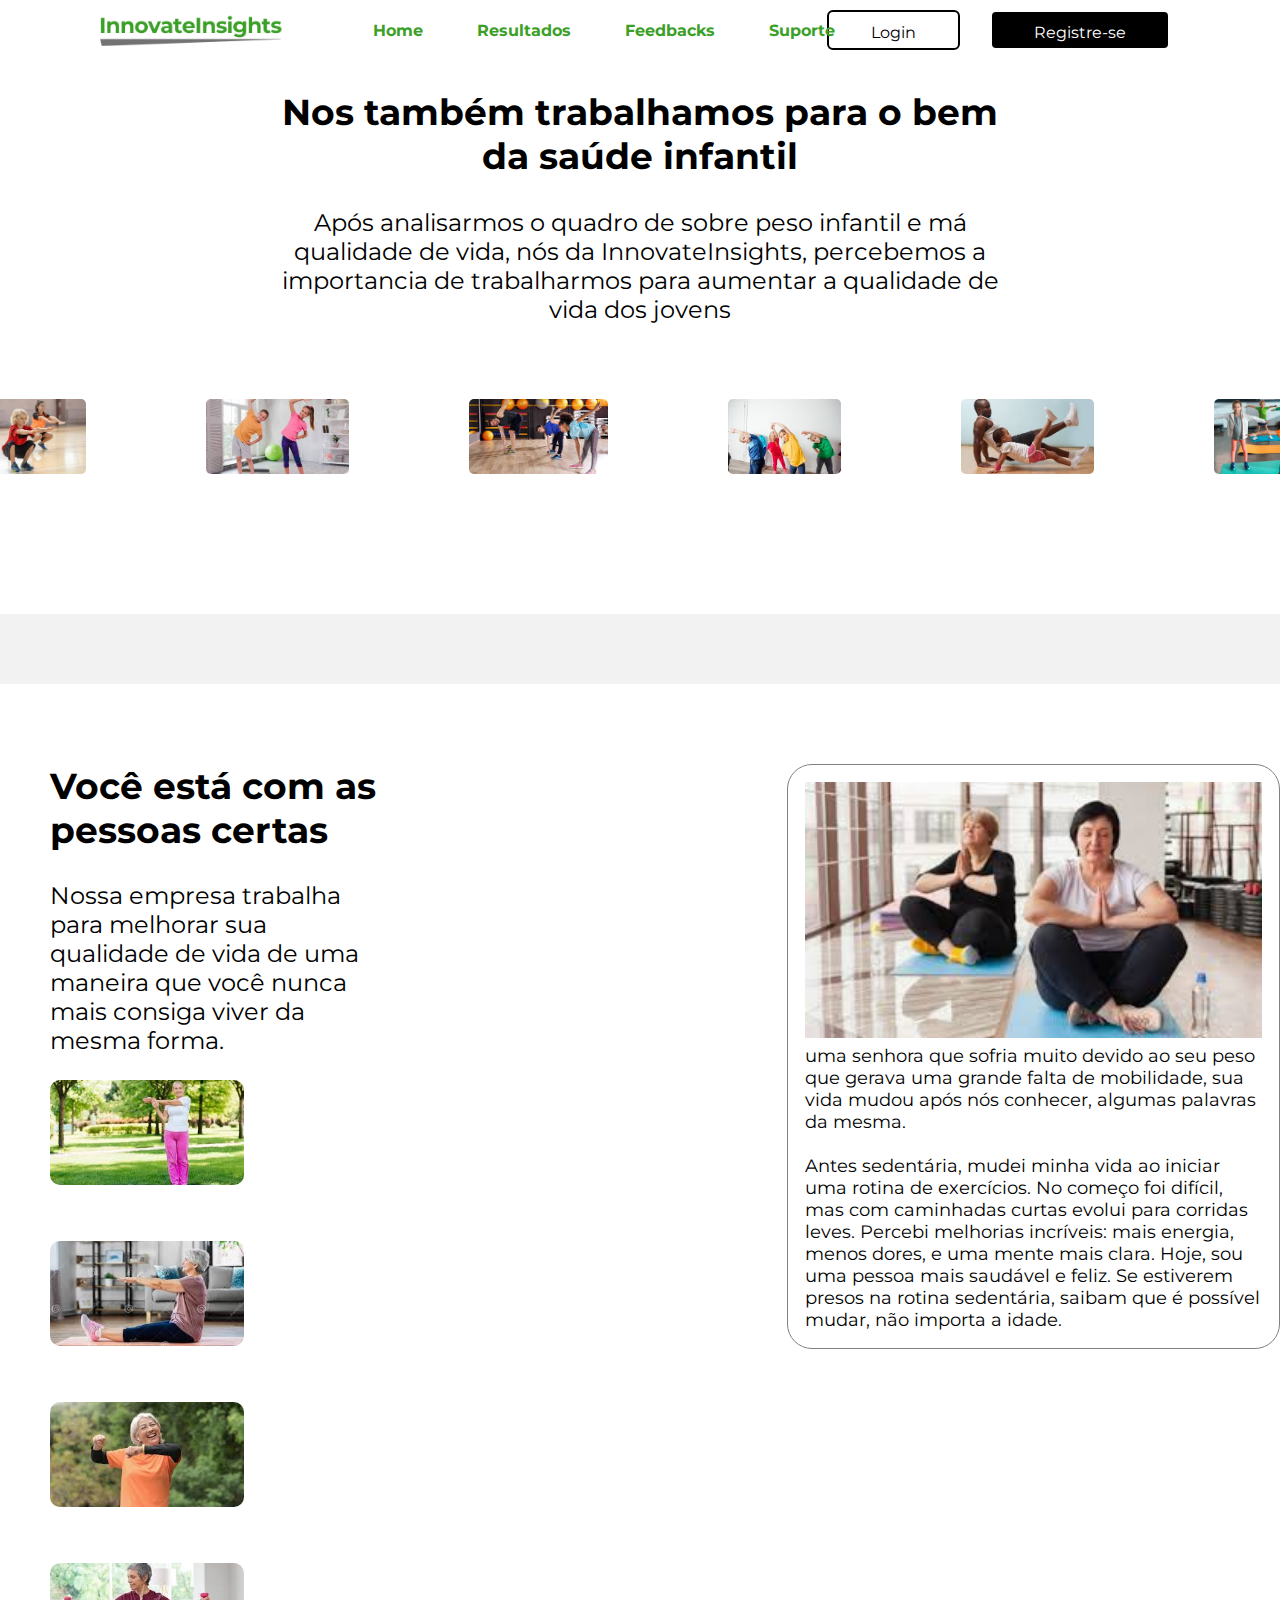
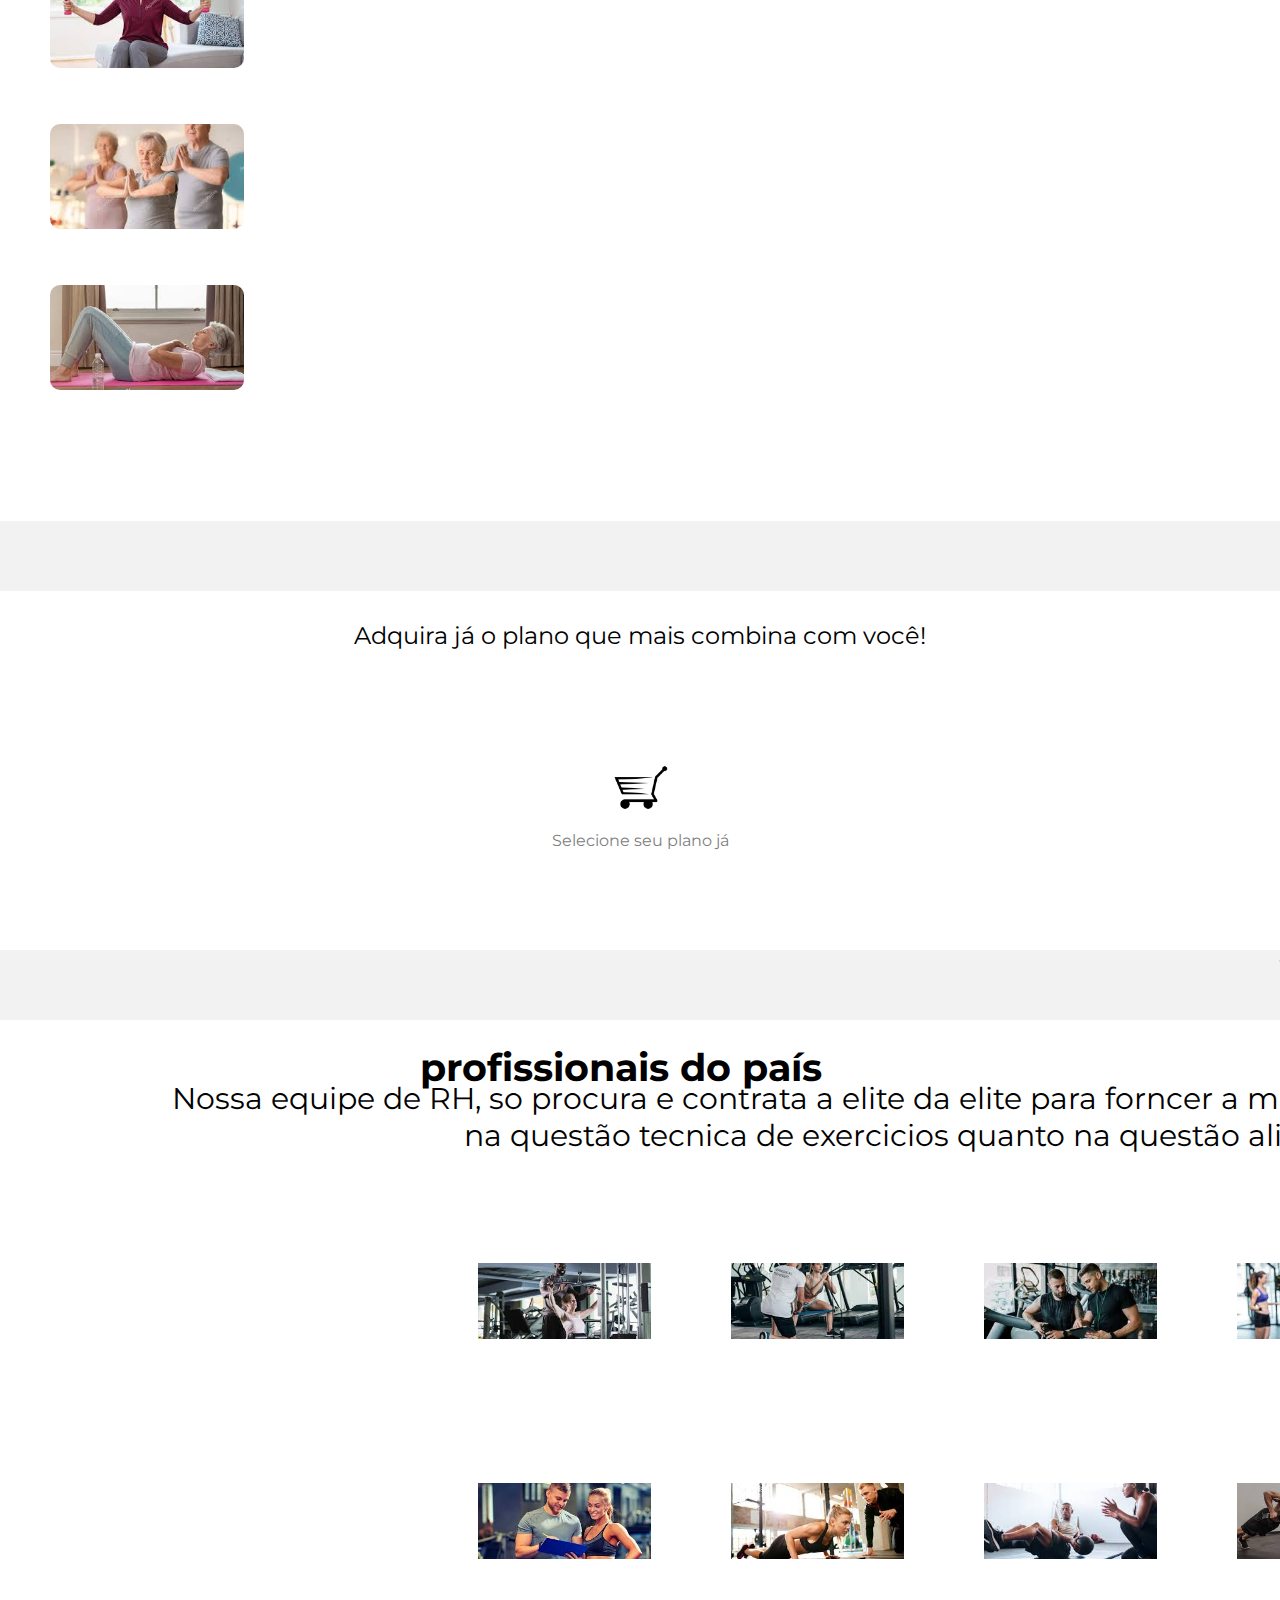
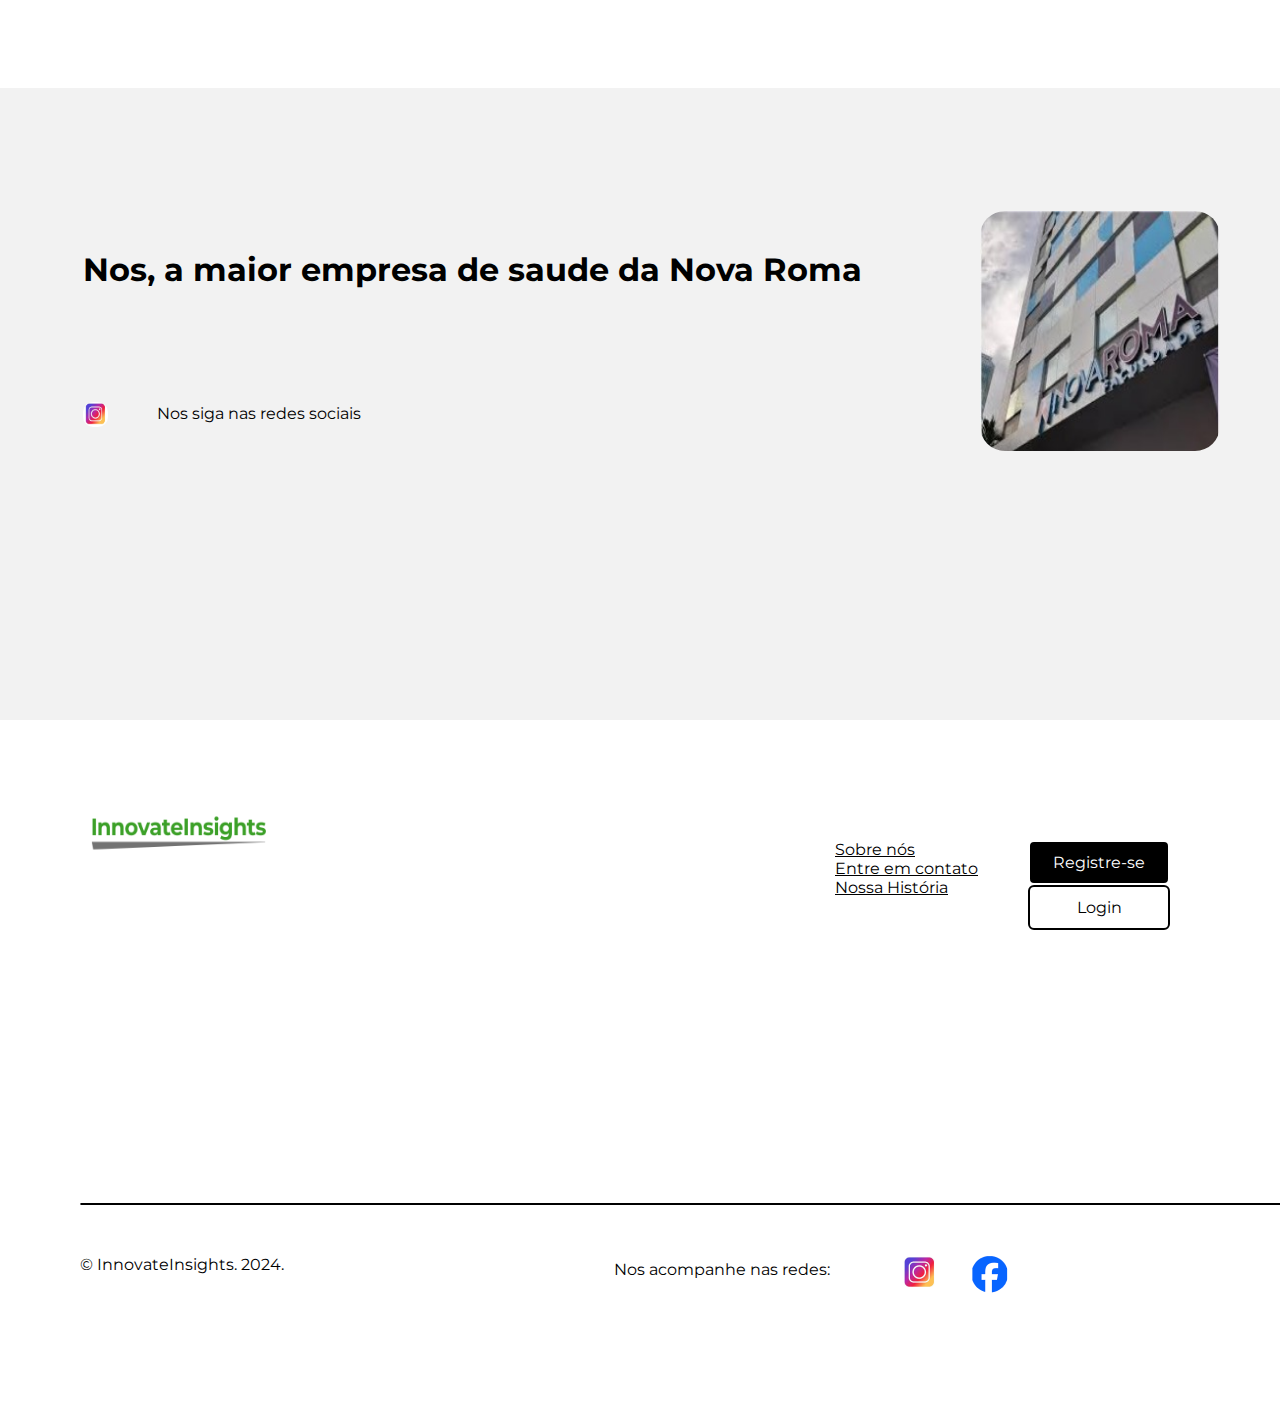
<file: testemunhas/index.html>
<!DOCTYPE html>
<html lang="pt-br">

<body>

  <head>
    <meta charset="UTF-8">
    <title>Innovate Insights</title>
    <link rel="stylesheet" href="../style.css">
    <link rel="preconnect" href="https://fonts.googleapis.com">
    <link rel="preconnect" href="https://fonts.gstatic.com" crossorigin>
    <link href="https://fonts.googleapis.com/css2?family=Montserrat:ital,wght@0,100..900;1,100..900&display=swap"
      rel="stylesheet">
  </head>
  <header id="frame">
    <div class="pre_login">
      <a href="../index.html">
        <img src="../imgs/logoverde.png" class="h_img" />
      </a>
      <div class="bts">
        <a href="../login/index.html" class="btnLogin">Login</a>
        <a href="../signup/index.html" class="btnRegister">Registre-se</a>
      </div>
      <div class="naveg">
        <a class="btns" href="../index.html">Home</a>
        <a class="btns" href="../resultados/index.html">Resultados</a>
        <a class="btns" href="../testemunhas/index.html">Feedbacks</a>
        <a class="btns" href="">Suporte</a>
      </div>
    </div>
  </header>
  <main>
    <div id="cont1Test">
      <div id="textosTest">
      <h2 id="head1Test">Nos também trabalhamos para o bem da saúde infantil</h2>
      <p>Após analisarmos o quadro de sobre peso infantil e má qualidade de vida, nós da InnovateInsights, percebemos a
        importancia de trabalharmos para aumentar a qualidade de vida dos jovens</p>
      </div>
      <div id="imgCont">
        <img src="../imgs/agachamento.png" alt="Imagem de um jovem fazendo agachamento" class="imgTest">
        <img src="../imgs/alongamento1.png" alt="Crianças fazendo alongamento" class="imgTest">
        <img src="../imgs/alongamento2.png" alt="Adultos fazendo alongamento" class="imgTest">
        <img src="../imgs/alongamento3.png" alt="Crianças fazendo alongamento" class="imgTest">
        <img src="../imgs/alongamento4.png" alt="Um adulto e uma criança fazendo alongamento" class="imgTest">
        <img src="../imgs/alongamento5.png" alt="Crianças fazendo alongamento" class="imgTest">
      </div>
    </div>

  <div class="cinza">
      <article></article>
  </div>


  <div class="linha-f1">

    <div class="coluna-lateral">
      <h2>Você está com as pessoas certas </h2>
      <br>
      <p class="aj-f2">Nossa empresa trabalha para melhorar
        sua qualidade de vida de uma maneira
        que você nunca mais consiga viver da
        mesma forma.</p>


      <img class="img-format" src="../imgs/idosas1.png" alt="idosa fazendo alongamento">
      <img class="img-format" src="../imgs/idosas2.png" alt="idosa fazendo alongamento">
      <img class="img-format" src="../imgs/idosas3.png" alt="idosa fazendo aquecimento">
      <img class="img-format" src="../imgs/idosas4.png" alt="idosa fazendo elevação com alter">
      <img class="img-format" src="../imgs/idosas5.png" alt="idosos fazendo meditação">
      <img class="img-format" src="../imgs/idosas6.png" alt="idosa fazendo abdominal">

    </div>
    <aside class="coluna-lateral2">
      <table class="tabelaCarla">
        <tbody>
          <tr>
            <td>

              <img class="carla-img" src="../imgs/Carla.png" alt="feedback da carla">
            </td>
          </tr>
          <td>
            uma senhora que sofria muito devido ao seu peso que
            gerava uma grande falta de mobilidade, sua vida mudou
            após nós conhecer, algumas palavras da mesma.</p>
            <br>
            <p>Antes sedentária, mudei minha vida ao iniciar uma rotina de
              exercícios. No começo foi difícil, mas com caminhadas
              curtas evolui para corridas leves. Percebi melhorias
              incríveis: mais energia, menos dores, e uma mente mais
              clara. Hoje, sou uma pessoa mais saudável e feliz. Se
              estiverem presos na rotina sedentária, saibam que é
              possível mudar, não importa a idade.
          </td>
          </tr>
        </tbody>
      </table>
    </aside>
  </div>
  </div>
  </div>
  <!--frame 2 fim-->

<div class="cinza">
    <article></article>
</div>

<!--frame 3 -->

<div class="Test-f3">
  <P>Adquira já o plano que mais combina com você!</P>
  <img id="img-compra" src="../imgs/CARRINHO.jpg" >
  <p id="text-f3">Selecione seu plano já</p>
  </div>
<!--frame 3 fim-->

<div class="cinza">
  <article></article>
</div>

<div id="quartapaginatest">

  <h1>
      <p id="txt1">Você esta na mão dos melhores profissionais do país</p>
  </h1>

  <p id="txt2">Nossa equipe de RH, so procura e contrata a elite da elite para forncer a maior qualidade possivel
      tanto na questão tecnica de exercicios quanto na questão alimenticia</p>

  <div class="fotospag4cima">
      <img src="../imgs/puxada-f4.png" class="fotocima">
      <img src="../imgs/professor.png" class="fotocima">
      <img src="../imgs/conversando.png" class="fotocima">
      <img src="../imgs/maluco-f4.png" class="fotocima">
  </div>
  <div class="fotospag4baixo">
      <img src="../imgs/conversando2-f4.png" class="fotobaixo">
      <img src="../imgs/flexão-f4.png" class="fotobaixo">
      <img src="../imgs/abnominal-f4.png" class="fotobaixo">
      <img src="../imgs/sla-f4.png" class="fotobaixo">
  </div>

</div>

<!--nova roma page-->

    <div id="novaromapage">
        <div id="textodirenr">
            <h1><p id="textleft">Nos, a maior empresa de saude da Nova Roma</p></h1>
        </div>

        <div id="instaetxtnr">

            <img src="../imgs/ig.png" id="instanr">
            <div id="txtnr">
                <p>Nos siga nas redes sociais</p>
            </div>
        </div>
        <img src="../imgs/novaroma.jpeg" id="fotonovaroma">
    </div>

  </main>
<!--FOOTER-->

<footer>
  <div class="cinza">
    <article></article>
  </div>
  <div id="borda2">
    <img src="../imgs/logoverde.png" class="imgFooter" />
    <div class="btnsRight">
      <a href="../signup/index.html" class="btnRegister1">Registre-se</a>
      <a href="../login/index.html" class="btnLogin1">Login</a>
    </div>
    <div class="rightCont">
      <a href="https://sites.google.com/view/innovateinsights/página-inicial" id="linksobrenos"> Sobre nós </a>
      <a href="" id="linkcontato"> Entre em contato </a>
      <a href="" id="linkhistoria"> Nossa História </a>
    </div>
    <div class="border"></div>
    <div class="redes">
      <a href=""><img src="../imgs/ig.png" id="ig"></a>
      <a href=""><img src="../imgs/fb.png" id="fb"></a>
    </div>
    <div class="txtRedes">
      <p>Nos acompanhe nas redes:</p>
    </div>
    <p class="copi">&copy; InnovateInsights. 2024.</p>
  </div>
</footer>
</body>
</html>
</file>
<file: style.css>
* {
    margin: 0;
    padding: 0;
    font-family: "Montserrat", sans-serif;
}

/*
header
*/

.pre_login {
    background: white;
    height: 60px;
}

.pre_login1 {
    height: 60px;
}

.h_img {
    all: unset;
    width: 205px;
    margin-left: 88px;
    display: flex;
    float: left;
    object-fit: cover;
    height: 60px;
}

.naveg {
    display: flex;
    padding-top: 21px;
    flex-direction: row;
    padding-left: 80px;
}

.btns {
    all: unset;
    padding-right: 54px;
    cursor: pointer;
    color: #3ca028;
    font-weight: bold;
}

.bts {
    display: flex;
    float: right;
    margin: 10px 110px 10px 0px;
    flex-direction: row;
    gap: 30px;
}

.btnLogin {
    padding: 11px 42px 11px 42px;
    color: black;
    background-color: white;
    border: 2px solid black;
    text-decoration: none;
    border-radius: 6px;
    height: 14px;
}

#frame1 {
    transition: 0.4s ease all;
    position: fixed;
    top: 0;
    width: 100%;
    z-index: 30;
}

#frame {
    transition: 0.4s ease all;
    position: fixed;
    top: 0;
    width: 100%;
    z-index: 30;
}

.btnRegister {
    padding: 11px 42px 11px 42px;
    color: white;
    background-color: black;
    border: 2px solid white;
    text-decoration: none;
    border-radius: 6px;
    height: 14px;
}

/*
Header fim
*/

#imgprinc {
    position: relative;
    overflow: hidden;
    height: 100vh;
    width: 100%;
}

.hero__img {
    position: absolute;
    top: 0;
    left: 0;
    width: 100%;
}

#Borda {
    margin-top: 165px;
    margin-left: 80px;
}

/*
Serviços
*/

.servicosList1 {
    height: 100px;
    width: 500px;
    background-color: #3ca028;
    border-radius: 15px;
    margin-bottom: 75px;
    box-shadow: 5px 5px 5px rgb(120, 120, 120);
}

#txtList1 {
    color: white;
    text-align: center;
    padding-top: 38px;
    margin-top: 45px;
}

.servicosList2 {
    height: 100px;
    width: 500px;
    background-color: #3ca028;
    border-radius: 15px;
    margin-bottom: 75px;
    box-shadow: 5px 5px 5px rgb(120, 120, 120);
}

#txtList2 {
    color: white;
    text-align: center;
    padding-top: 38px;
}

.servicosList3 {
    height: 100px;
    width: 500px;
    background-color: #3ca028;
    border-radius: 15px;
    margin-bottom: 255px;
    box-shadow: 5px 5px 5px rgb(120, 120, 120);
}

#txtList3 {
    color: white;
    text-align: center;
    padding-top: 38px;
}

#img1 {
    display: flex;
    float: right;
    width: 360px;
    height: 450px;
    margin-top: 45px;
    margin-right: 365px;
}

/*
Serviços fim
*/


/*
testemunhas
*/


#containerDepo {
    display: block;
    background-color: #f5f5f5;
    padding: 120px 0px 120px 80px;
}

.espaçoleft {
    margin-bottom: 15px;
}

.depoimentosall {
    display: flex;
    flex-direction: row;
    gap: 300px
}

#depoleft {
    display: flex;
    flex-direction: column;
    max-width: 35%;
}

.btnsaibamais1 {
    display: flex;
    padding: 11px 33px 11px 33px;
    color: black;
    background-color: white;
    border: 2px solid black;
    border-radius: 8px;
    height: 20px;
    width: 90px;
}

#linkdaniel {
    text-decoration: none;
    color: black;
}

.btnsaibamais2 {
    display: flex;
    padding: 11px 33px 11px 33px;
    color: black;
    background-color: white;
    border: 2px solid black;
    border-radius: 8px;
    height: 20px;
    width: 90px;
}

#linkjorge {
    text-decoration: none;
    color: black;
}

/* Depoimentos Direita */
.espaçoright {
    margin-bottom: 15px;
}

.deporight {
    display: flex;
    flex-direction: column;
    max-width: 35%;

}

#btnsaibamais3 {
    display: flex;
    padding: 11px 33px 11px 33px;
    color: black;
    background-color: white;
    border: 2px solid black;
    border-radius: 8px;
    height: 20px;
    width: 90px;
}

#linkjoana {
    text-decoration: none;
    color: black;
}

#btnsaibamais4 {
    display: flex;
    padding: 11px 33px 11px 33px;
    color: black;
    background-color: white;
    border: 2px solid black;
    border-radius: 8px;
    height: 20px;
    width: 90px;
    margin-bottom: 20px;
}

#linkchristian {
    text-decoration: none;
    color: black;
}

/*
TESTEMUNHOS FIM
*/

/*
PREÇOS
*/

#contPreco {
    height: 600px;
}

#preco {
    display: flex;
    width: 460px;
    height: 460px;
    margin-left: 225px;
    margin-top: 60px;
    margin-bottom: 80px;
}

#textoPreco {
    display: flex;
    float: right;
    flex-direction: column;
    max-width: 685px;
    margin-top: 225px;
    margin-right: 190px;
    gap: 24px;
    text-shadow: 5px 5px 5px rgb(201, 201, 201);
}

/*
PREÇOS FIM
*/

/*
IDOSAS
*/

#containderIdosas {
    height: 600px;
    background-color: #f5f5f5;
}

.img2 {
    display: flex;
    float: right;
    width: 416px;
    height: 439px;
    margin-top: 80px;
    margin-right: 365px;
}

#textoIdosas {
    display: flex;
    margin-top: 225px;
    margin-bottom: 225px;
    margin-left: 80px;
    width: 685px;
    height: 90px;
    float: left;
    flex-direction: column;
    text-shadow: 5px 5px 5px rgb(201, 201, 201);
}

/*
IDOSAS FIM
*/


/*
BOAS MÃOS
*/

#boas {
    text-align: center;
    height: 340px;
    padding-top: 270px;

    gap: 30px;
    text-shadow: 5px 5px 5px rgb(215, 215, 215);
}



/*
main fim
*/



/*
footer
*/
footer {
    height: 490px;
}


#borda2 {
    margin-left: 80px;
    margin-right: 110px;
}

.cinza {
    float: left;
    margin: auto auto auto auto;
    height: 70px;
    background-color: #f2f2f2;
    display: flex;
    width: 100%;
}

.imgFooter {
    height: 225px;
    width: 197px;
}

.btnsRight {
    display: flex;
    flex-direction: column;
    float: right;
    text-align: center;
    margin-left: 50px;
    margin-top: 120px;
    margin-bottom: 273px;
}

.rightCont {
    display: flex;
    flex-direction: column;
    float: right;
    text-align: left;
    margin-top: 120px;
    margin-bottom: 100px;
    text-decoration: none;
}

.btnLogin1 {
    padding: 11px 42px 11px 42px;
    color: black;
    background-color: white;
    border: 2px solid black;
    text-decoration: none;
    border-radius: 6px;
}

.btnRegister1 {
    padding: 11px 23px 11px 23px;
    color: white;
    background-color: black;
    border: 2px solid white;
    text-decoration: none;
    border-radius: 6px;
}

.border {
    display: flex;
    flex-direction: column;
    align-items: center;
    border-radius: 6px;
    border: 1px solid rgb(0, 0, 0);
    width: 1520px;
    margin-top: 75px;
}

.copi {
    display: flex;
    float: left;
    height: 14px;
    margin-top: 50px;
}

.redes {
    display: flex;
    float: right;
    width: 30px;
    margin-top: 50px;
    margin-right: 240px;
    margin-bottom: 120px;
    gap: 30px;
}

.txtRedes {
    display: flex;
    float: right;
    height: 18px;
    margin-top: 55px;
    margin-right: 70px;
    margin-bottom: 130px;
}

#linkcontato {
    color: black;
}

#linksobrenos {
    color: black;
}

#linkhistoria {
    color: black;
}

/*
FOOTER FIM
*/





/*



PAGINA DE PLANOS



*/





/*icone dos planos */

.mayn {
    margin-top: 42px;
    margin-left: 43px;
    margin-right: 120px;
}


.planos {
    height: 79px;
    width: 458px;
    border-radius: 15px;
    border: 100%;
    background-color: #2F7321;
}

#plano1 {
    color: white;
    width: 389px;
    height: 26px;
    font-size: 18px;
    padding: 27px 46px 26px 23px;
}

#plano3 {
    color: white;
    width: 389px;
    height: 26px;
    font-size: 16px;
    padding: 27px 46px 26px 23px;
}

/*fim dos planos */



/*
 LOGIN PAGE
*/

#loginCont {
    margin: 200px 600px 200px 600px;
    width: 675px;
    border: 1px solid black;
    border-radius: 15px;
}

#loginHead {
    padding: 60px 0px 45px 120px;
    color: #3ca028;
    text-shadow: 3px 3px 3px rgb(215, 215, 215);
}

#loginForm {
    all: unset;
    margin: auto auto auto 150px;
    display: flex;
    flex-direction: column;
}

#email {
    margin-bottom: 40px;
}

.forms {
    margin-top: 10px;
    margin-bottom: 10px;
    border: 0.35px solid black;
    border-radius: 5px;
    width: 300px;
    height: 35px;
    padding-left: 15px;
}

#psdMiss {
    color: #3ca028;
    margin-left: 155px;
    margin-top: 8px;
    font-size: 66%;
}

#loginBtns {
    display: flex;
    flex-direction: row;
    margin-top: 55px;
    margin-bottom: 70px;
}

#loginBtn {
    all: unset;
    background-color: #3ca028;
    padding: 10px 45px 10px 45px;
    border-radius: 5px;
    color: white;
    box-shadow: 5px 5px 5px rgb(215, 215, 215);
    cursor: pointer;
}

#registerBtn {
    all: unset;
    background-color: white;
    padding: 10px 0 10px 0;
    border-radius: 5px;
    color: black;
    box-shadow: 5px 5px 5px rgb(215, 215, 215);
    margin-right: 225px;
    margin-left: 105px;
    border: 1px solid black;
    width: 130px;
    text-align: center;
    cursor: pointer;
}

/*
LOGIN PAGE FIM
*/


/*
REGISTER PAGE
*/

#registerTxt {
    text-align: center;
    padding: 120px 150px 80px 120px;
}

#signupCont {
    background-color: white;
    padding-bottom: 120px;
}

#grayBorder {
    padding: 17px 64px 60px 64px;
    background-color: #f2f2f2;
    min-width: 600px;
}

#signupCont2 {
    margin-left: 560px;
    margin-right: 560px;
    margin-bottom: 120px;
    border: 1px solid #a3a3a3;
    border-radius: 15px;
    padding-bottom: 64px;
    min-width: 610px;
    max-width: 670px;
}

#insideBorder {
    margin-left: 70px;
    margin-top: 65px;
}

#textSignup {
    color: #3ca028;
    margin-bottom: 20px;
}

#formInline {
    display: flex;
    flex-direction: row;
    gap: 20px;
}

#nome {
    width: 240px;
}

#sobrenome {
    width: 240px;
}

#registerButton {
    all: unset;
    background-color: #3ca028;
    padding: 10px 45px 10px 45px;
    border-radius: 5px;
    color: white;
    box-shadow: 5px 5px 5px rgb(215, 215, 215);
}

#idade {
    -moz-appearance: textfield;
    appearance: textfield;
}

#altura {
    -moz-appearance: textfield;
    appearance: textfield;
}

#peso {
    -moz-appearance: textfield;
    appearance: textfield;
}

#sexo {
    all: unset;
    background-color: #999898;
    border-radius: 5px;
    color: white;
    padding: 6px 24px 6px 24px;
    margin-bottom: 20px;
}

#grayBorder2 {
    padding: 0px 64px 0px 64px;
    background-color: #f2f2f2;
}

#registerCont2 {
    background-color: white;
    display: flex;
    flex-direction: row;
    padding: 120px 0px 120px 80px;
    gap: 160px
}

#registerButtonsbtn {
    display: flex;
    flex-direction: row;
    gap: 75px;
}

#btnJunte {
    all: unset;
    background-color: black;
    padding: 10px 30px 10px 30px;
    border-radius: 5px;
    color: white;
    box-shadow: 5px 5px 5px rgb(215, 215, 215);
}

#btnContato {
    all: unset;
    background-color: white;
    padding: 5px 15px 5px 15px;
    border-radius: 5px;
    color: #3ca028;
    box-shadow: 5px 5px 5px rgb(215, 215, 215);
    border: 1px solid black;
}


/* Testemunhas*/

#cont1Test {
    display: flex;
    flex-direction: column;
    margin-top: 90px;
}

#textosTest {
    text-align: center;
    align-items: center;
    justify-content: center;
    font-size: 150%;
    margin-left: 265px;
    margin-right: 265px;
    margin-bottom: 75px;
}

#head1Test {
    padding-bottom: 30px;
}

#imgCont {
    display: flex;
    align-items: center;
    gap: 120px;
    justify-content: center;
    margin-bottom: 140px;
}

.imgTest {
    height: 75px;
    width: 170px;
    object-fit: cover;
    border-radius: 5px;
}


/* parte 1 fim */

.linha-f1 {
    display: flex;
    margin-top: 150px;
    margin-bottom: 100px;
}


.coluna-lateral {
    flex: 1;
    max-width: 670px;
    margin-left: 50px;
    font-size: x-large;
}

.coluna-lateral2 {
    flex: 1;
    margin-left: 400px;
}

.img-format {
    width: 194px;
    height: 105px;
    margin: 25px 25px 25px 0;
    border-radius: 10px;
    object-fit: cover;
}

.carla-img {
    height: 256px;
}

.tabelaCarla {
    border: gray solid 1px;
    width: 256px;
    padding: 15px;
    border-radius: 25px;
    font-size: large;
}

/* parte 2 fim */

.Test-f3 {
    text-align: center;
    font-size: x-large;
    margin-top: 200px;
    margin-bottom: 100px
}

#text-f3 {
    color: gray;
    font-size: medium;
}

#img-compra {
    width: 75px;
    padding-top: 100px;
}

/* parte 3 fim */

#quartapaginatest {
    height: 738px;
    background-color: white;
}

#txt1 {
    width: 1230px;
    height: 53px;
    margin-top: 100px;
    margin-left: 420px;
    font-size: 38px;
}

#txt2 {
    margin-left: 154px;
    margin-top: 77px;
    width: 1571px;
    height: 100px;
    font-size: 30px;
    text-align: center;
}

.fotospag4cima {
    display: flex;
    flex-direction: row;
    width: 1061px;
    height: 80px;
    margin-left: 408px;
}

.fotospag4baixo {
    display: flex;
    flex-direction: row;
    width: 1061px;
    height: 80px;
    margin-left: 408px;
}

.fotocima {
    display: flex;
    width: 173px;
    height: 76px;
    border-radius: 5px;
    object-fit: cover;
    margin-top: 83px;
    padding-left: 70px;
    padding-right: 10px;
}

.fotobaixo {
    display: flex;
    width: 173px;
    height: 76px;
    border-radius: 9px;
    object-fit: cover;
    margin-top: 223px;
    padding-left: 70px;
    padding-right: 10px;
}

/* parte 4 fim */

#novaromapage {
    width: 100%;
    height: 464px;
    background-color: #f2f2f2;
    display: inline-block;
}

#textleft {
    display: inline-block;
    margin-top: 162px;
    margin-left: 83px;
    width: 816px;
    height: 50px;
}

#instanr {
    display: inline-block;
    width: 25px;
    height: 25px;
    border-radius: 10px;
    margin-top: 302px;
    position: relative;
    top: -200px;
    left: 83px;
}

#txtnr {
    width: 224px;
    height: 30px;
    position: relative;
    top: -227px;
    left: 157px;
}

#fotonovaroma {
    display: flex;
    float: right;
    width: 240px;
    height: 240px;
    border-radius: 25px;
    position: relative;
    top: -450px;
    margin-right: 60px;
}

#instaetxtnr {
    background-color: #f2f2f2;
}

/*Suporte*/
#mainsuporte {
    display: flex;
    align-items: center;
    justify-content: center;
}

#outsupbox {
    margin-top: 200px
}

#textareasuporte {
    all: unset;
    display: flex;

    margin-bottom: 200px;
    width: 800px;
    height: 500px;
    display: flex;
    border: 3px solid #3ca028;
    border-radius: 25px;
    flex-direction: row;
    justify-content: center;
    align-items: center;
}

#textareasuporte p {
    padding-top: 30px;
}

#txtts {
    all: unset;

    width: 600px;
    max-width: 600px;
    height: 300px;
    padding-top: 5px;
    padding-left: 5px;
    display: flex;
    border: 3px solid #000000;
}

#submsup {
    all: unset;
    background-color: #3ca028;
    padding: 10px 45px 10px 45px;
    border-radius: 5px;
    color: white;
    box-shadow: 5px 5px 5px rgb(215, 215, 215);
    cursor: pointer;
    float: right;
    position: relative;
    right: 0;
}

/* Tela de perfil*/

#bordaCinza {
    background-color: #f2f2f2;
    padding-top: 15px;
    padding-left: 65px;
    padding-right: 65px;
}

#framePerfil {
    height: 960px;
    background-color: white;
}

#frameUser {
    all: unset;
    background-color: white;
    padding: 40px 45px 0 45px;
    margin: 40px 20px 50px 20px;
    box-shadow: 5px 5px 5px 5px rgb(215, 215, 215);
    height: 591px;
    width: 250px;
    display: inline-block;
    align-items: center;
}

#imgUsr {
    border-radius: 50%;
    width: 255px;
    height: 255px;
    text-align: center;
}

#nameAge {
    text-align: center;
    margin-top: 15px;
}

#textsProfile {
    padding-top: 15px;
}

.txtprof {
    padding-bottom: 2.5px;
}

#graficos {
    padding-top: 50px;
    box-shadow: 5px 5px 5px 5px rgb(215, 215, 215);
    margin-top: 40px;
    float: right;
    width: 1350px;
    margin-right: 35px
}

/*Pricing */

#framePricing {
    height: 960px;
    background-color: white;
}

#planos {
    margin-left: 297px;
}

.boxpreco {
    color: #2F7321;
    display: flex;
    border: 1px solid #2F7321;
    border-radius: 10px;
    height: 106px;
    width: 384px;
    margin-top: 30px;
}

.price1 {

    margin-left: 145px;
    margin-top: 77px;
}

#tituplano {
    margin-top: 17px;
    margin-left: 20px;
    height: 30px;
    width: 100px;
}


.txtplano {
    font-size: 13px;
    margin-top: 39px;
    position: absolute;
    left: 383px;

}

.tituplan4 {
    margin-top: 17px;
    margin-left: 20px;
    height: 30px;
    width: 250px;
}

.txtplan4 {
    font-size: 13px;
    margin-top: 39px;
    position: absolute;
    left: 383px;

}

.txtplan42 {
    font-size: 13px;
    margin-top: 54px;
    position: absolute;
    left: 383px;
}

.txtplan43 {
    font-size: 13px;
    margin-top: 69px;
    position: absolute;
    left: 383px;
}

.price4 {
    margin-left: 61px;
    margin-top: 77px;
    width: 160px;
    height: 30px;
}

/*Pricing FIM*/



/*Feedbacks*/

/*Inicio 1 - Pratos */

#bordaCinza_Feed {
    background-color: #f2f2f2;
    padding-top: 85px;
    padding-left: 65px;
    padding-right: 65px;
}

#frame1Feed {
    height: 550px;
    background-color: white;
    border-bottom-left-radius: 20px;
    border-bottom-right-radius: 20px;
    border: 1px solid;
    border-color: #3ca028;
}


#texts_Feed {
    display: flex;
    flex-direction: column;
    gap: 35px;
    padding: 50px 70px 0px 0px;
    float: right;
    max-width: 920px;
    margin-top: 145px;
}

#imgpratos {
    height: 70%;
    margin: 65px 0 0 50px;
    border-radius: 50px;
    box-shadow: 0px 5px 5px 5px rgb(215, 215, 215);
}

/*Fim 1*/

/* Inicio 2 - Idosa*/

#frame2Feed {
    background-color: #f2f2f2;
    width: 100%;
    height: 550px;
}

#txts_Feed2 {
    display: flex;
    float: left;
    flex-direction: column;
    gap: 35px;
    margin-top: 145px;
    max-width: 820px;
    padding: 150px 0px 60px 90px;
}

#happy {
    all: unset;
    display: flex;
    flex-direction: column;
    float: right;
    height: 500px;
    width: 750px;
    border-radius: 50px;
    margin: 95px 115px 60px 0;
    box-shadow: 0px 5px 5px 5px rgb(215, 215, 215);
}

/*fim 2*/

/*Inicio 3 - Personal*/

#bordaCinza_Feed {
    background-color: #f2f2f2;
    padding-top: 85px;
    padding-left: 65px;
    padding-right: 65px;
}

#frame3All {
    display: flex;
    flex-direction: row;
    float: left
}

#frame3Feed {
    height: 550px;
    background-color: white;
    border-radius: 20px;
    border: 1px solid;
    border-color: #3ca028;
    width: 100%;
    flex-direction: row;
}

#txts_Feed3 {
    display: flex;
    float: right;
    flex-direction: column;
    gap: 35px;
    margin-top: 145px;
    max-width: 820px;
    padding: 120px 90px 0px 0px;
}

#imgPersonal {
    width: 30%;
    margin: 125px 0px 0px 95px;
    border-radius: 50px;
    box-shadow: 0px 5px 5px 5px rgb(215, 215, 215);
}

/*Fim 3*/

/* Inicio 4 - Crianças*/

#frame4Feed {
    background-color: #f2f2f2;
    width: 100%;
    height: 550px;
}


#texts_Feed4 {
    display: flex;
    float: left;
    flex-direction: column;
    gap: 35px;
    margin-top: 145px;
    max-width: 820px;
    padding: 150px 0px 60px 90px;
}

#kidsimg {
    all: unset;
    display: flex;
    flex-direction: column;
    float: right;
    height: 500px;
    width: 750px;
    border-radius: 50px;
    margin: 95px 115px 60px 0;
    box-shadow: 0px 5px 5px 5px rgb(215, 215, 215);
}


/*Fim 4*/

/*Inicio 5 - Carrinho*/

#frame5Feed {
    height: 400px;
    background-color: white;
    text-align: center;
    font-size: x-large;
    margin-top: 60px;
    border-radius: 20px;
    border: 1px solid;
    border-color: #3ca028;

}

.txts_Feed5 {
    padding-top: 50px;
}

#textoadquira {
    color: #2F7321;

}

/*Final 5*/
</file>
